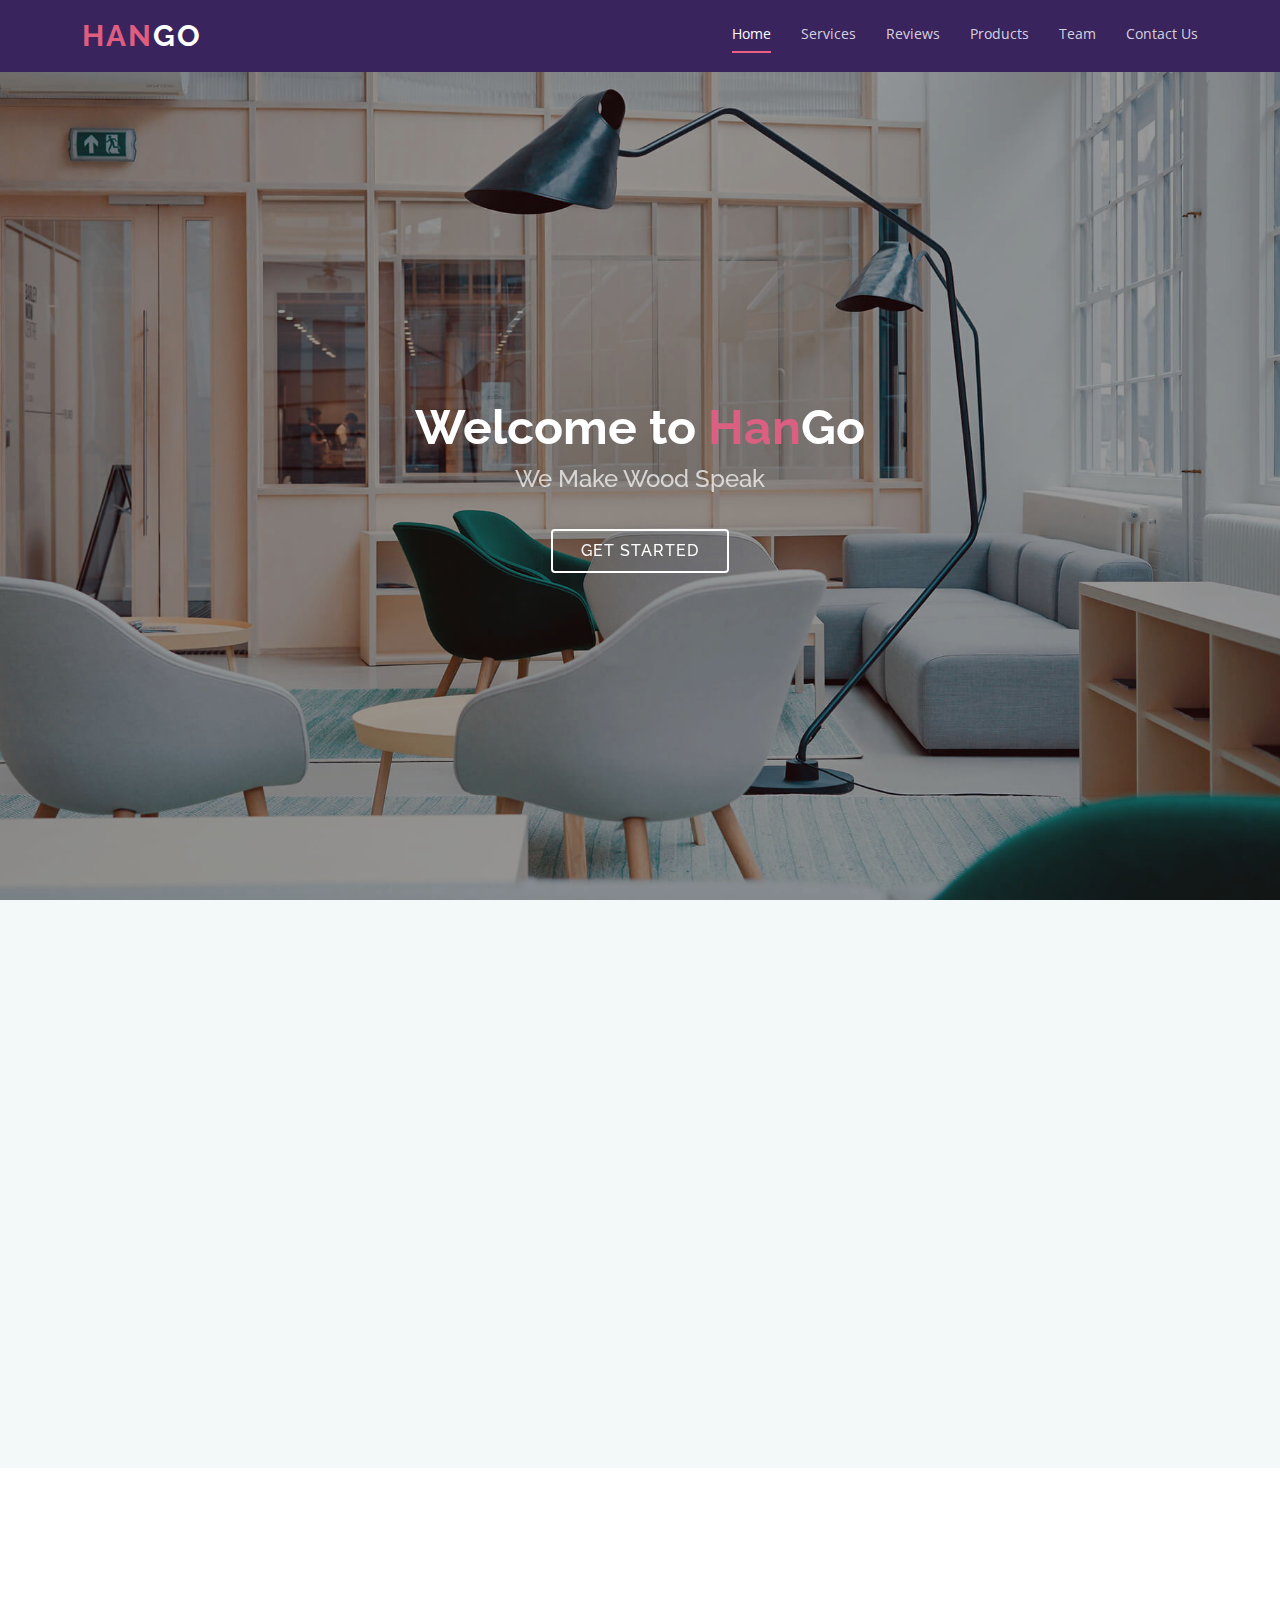
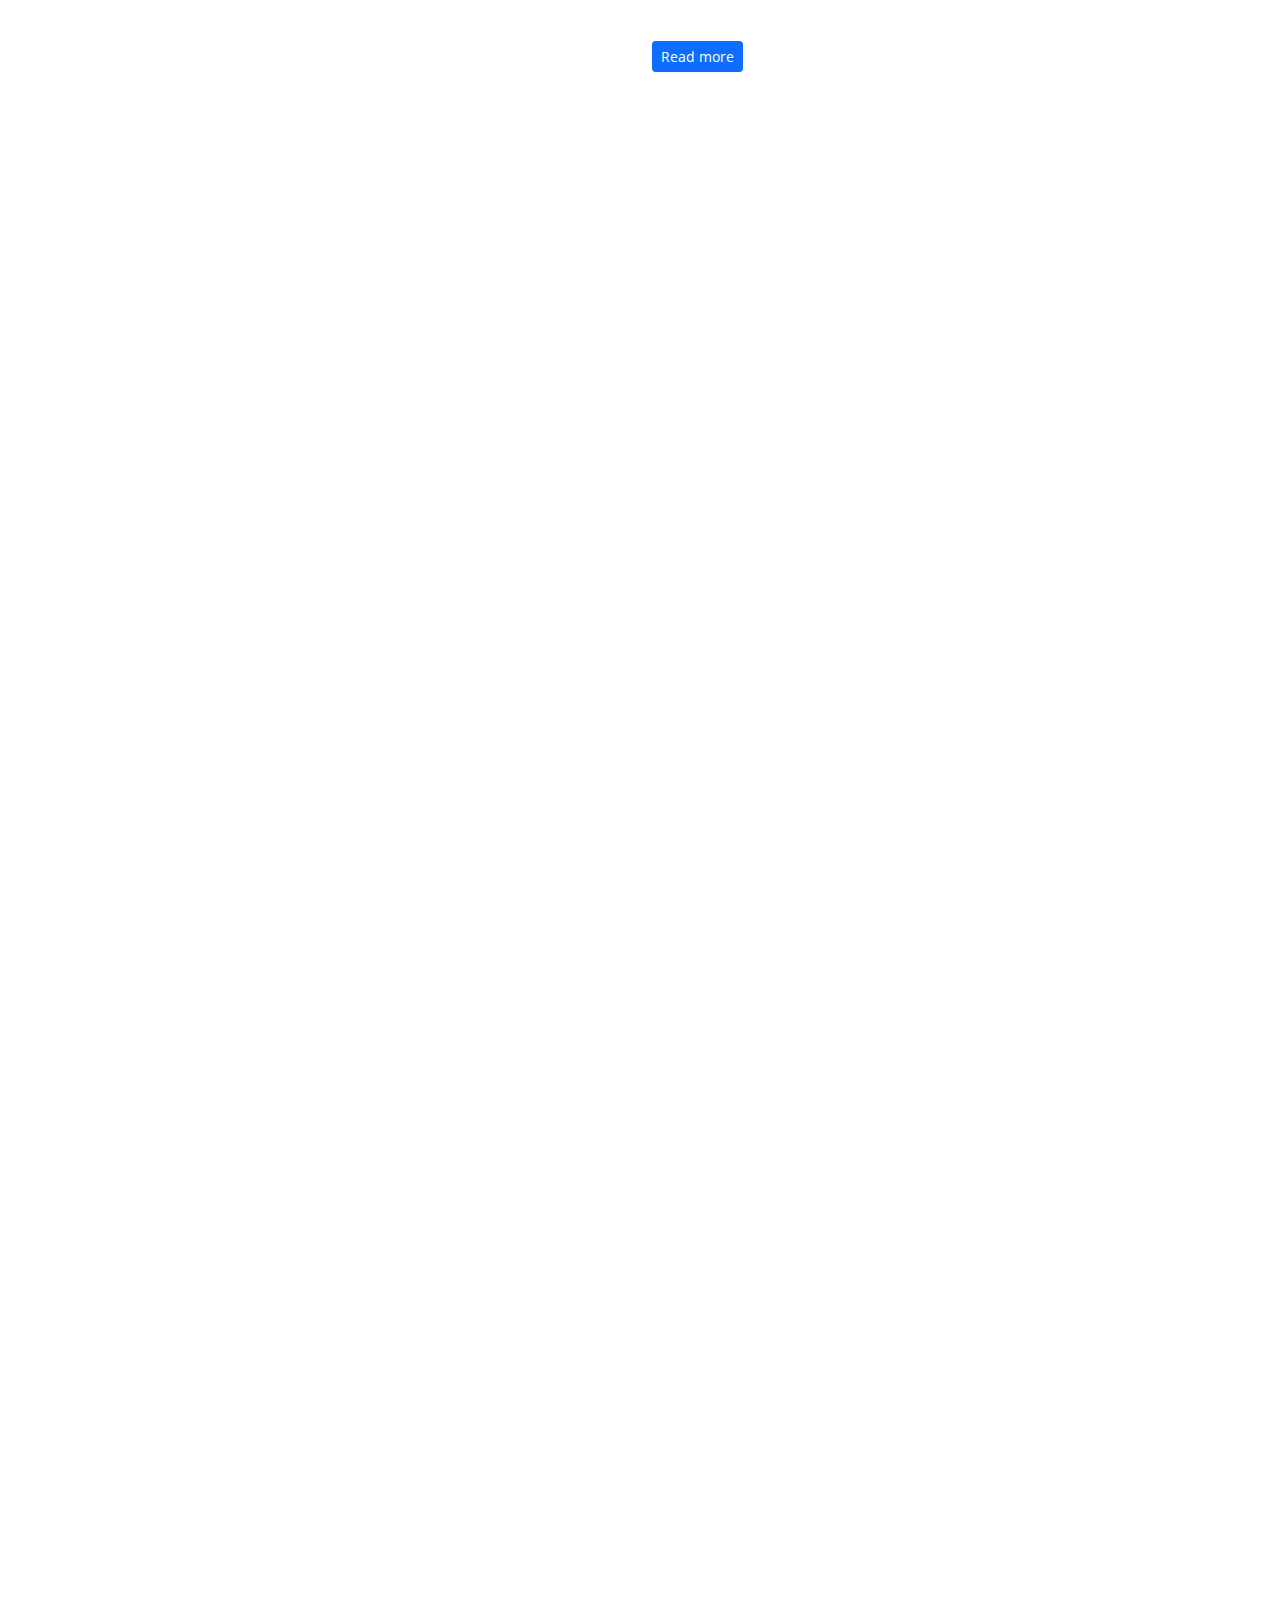
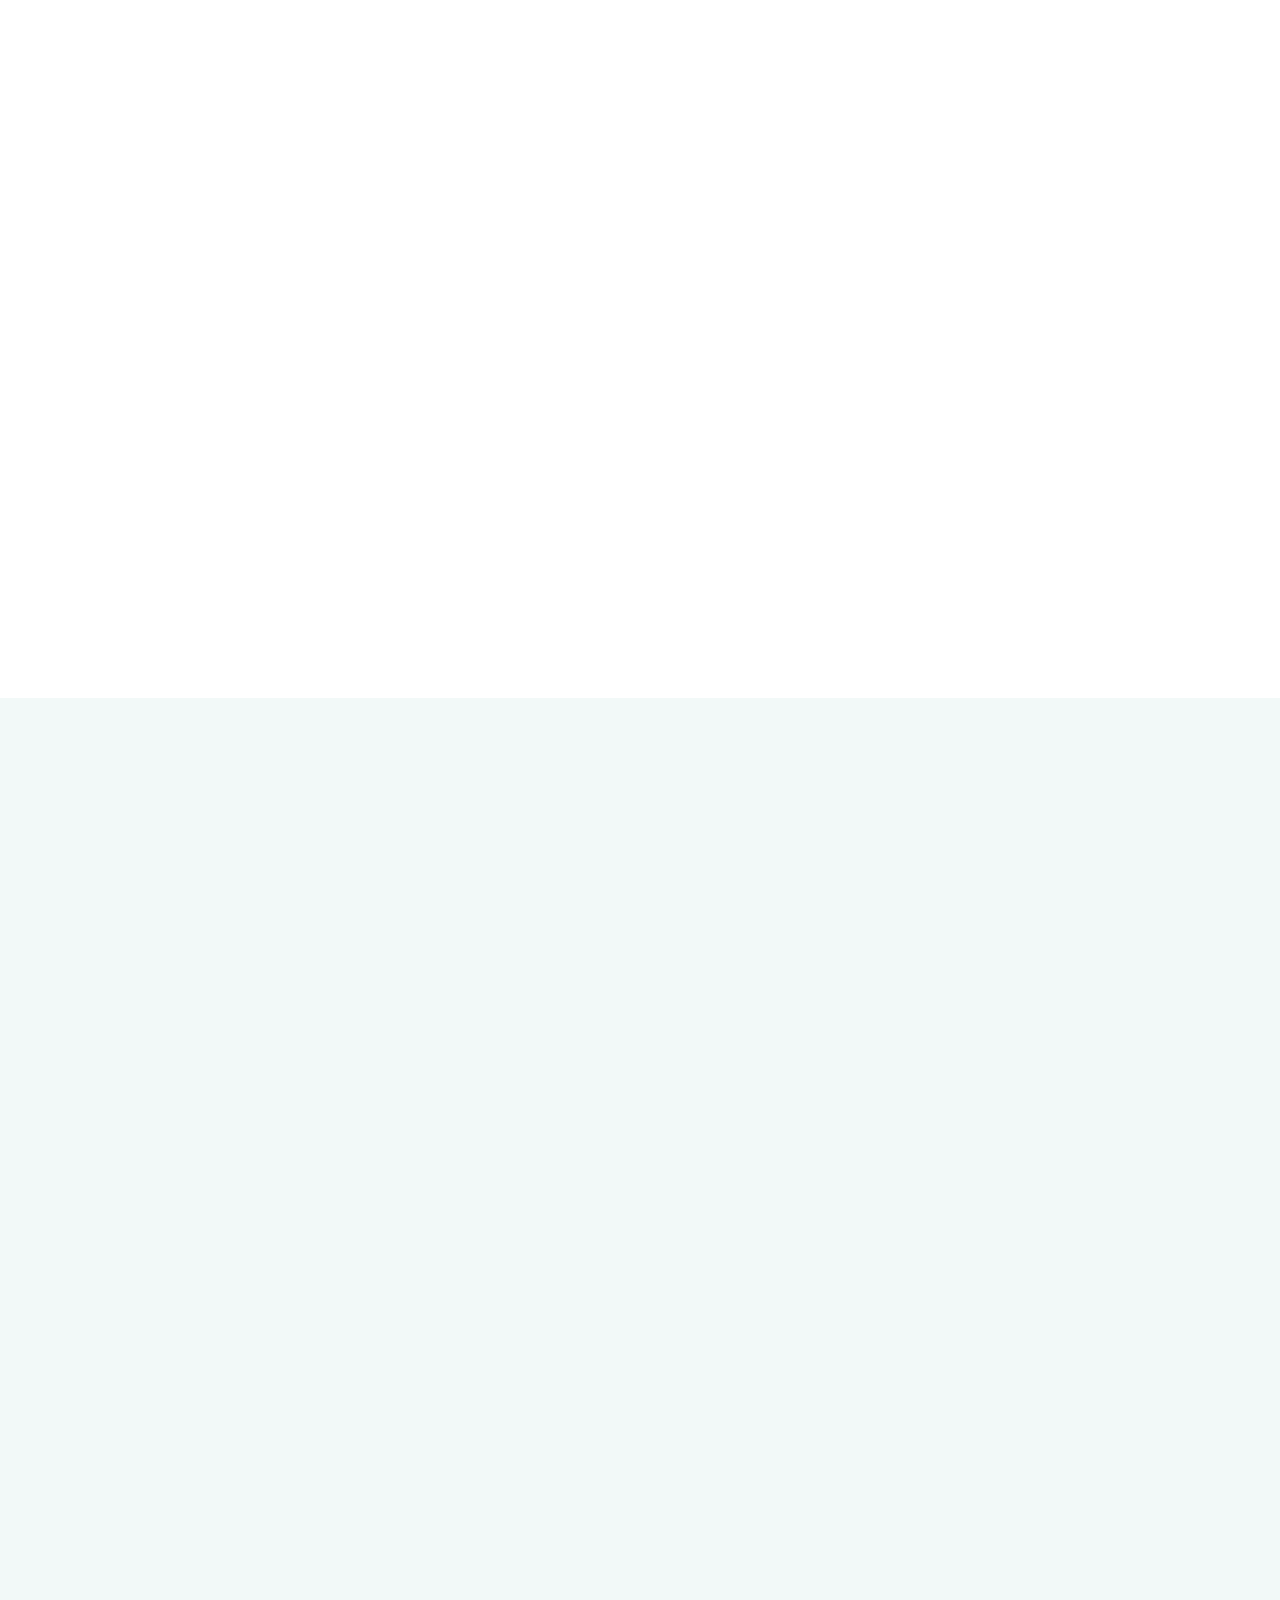
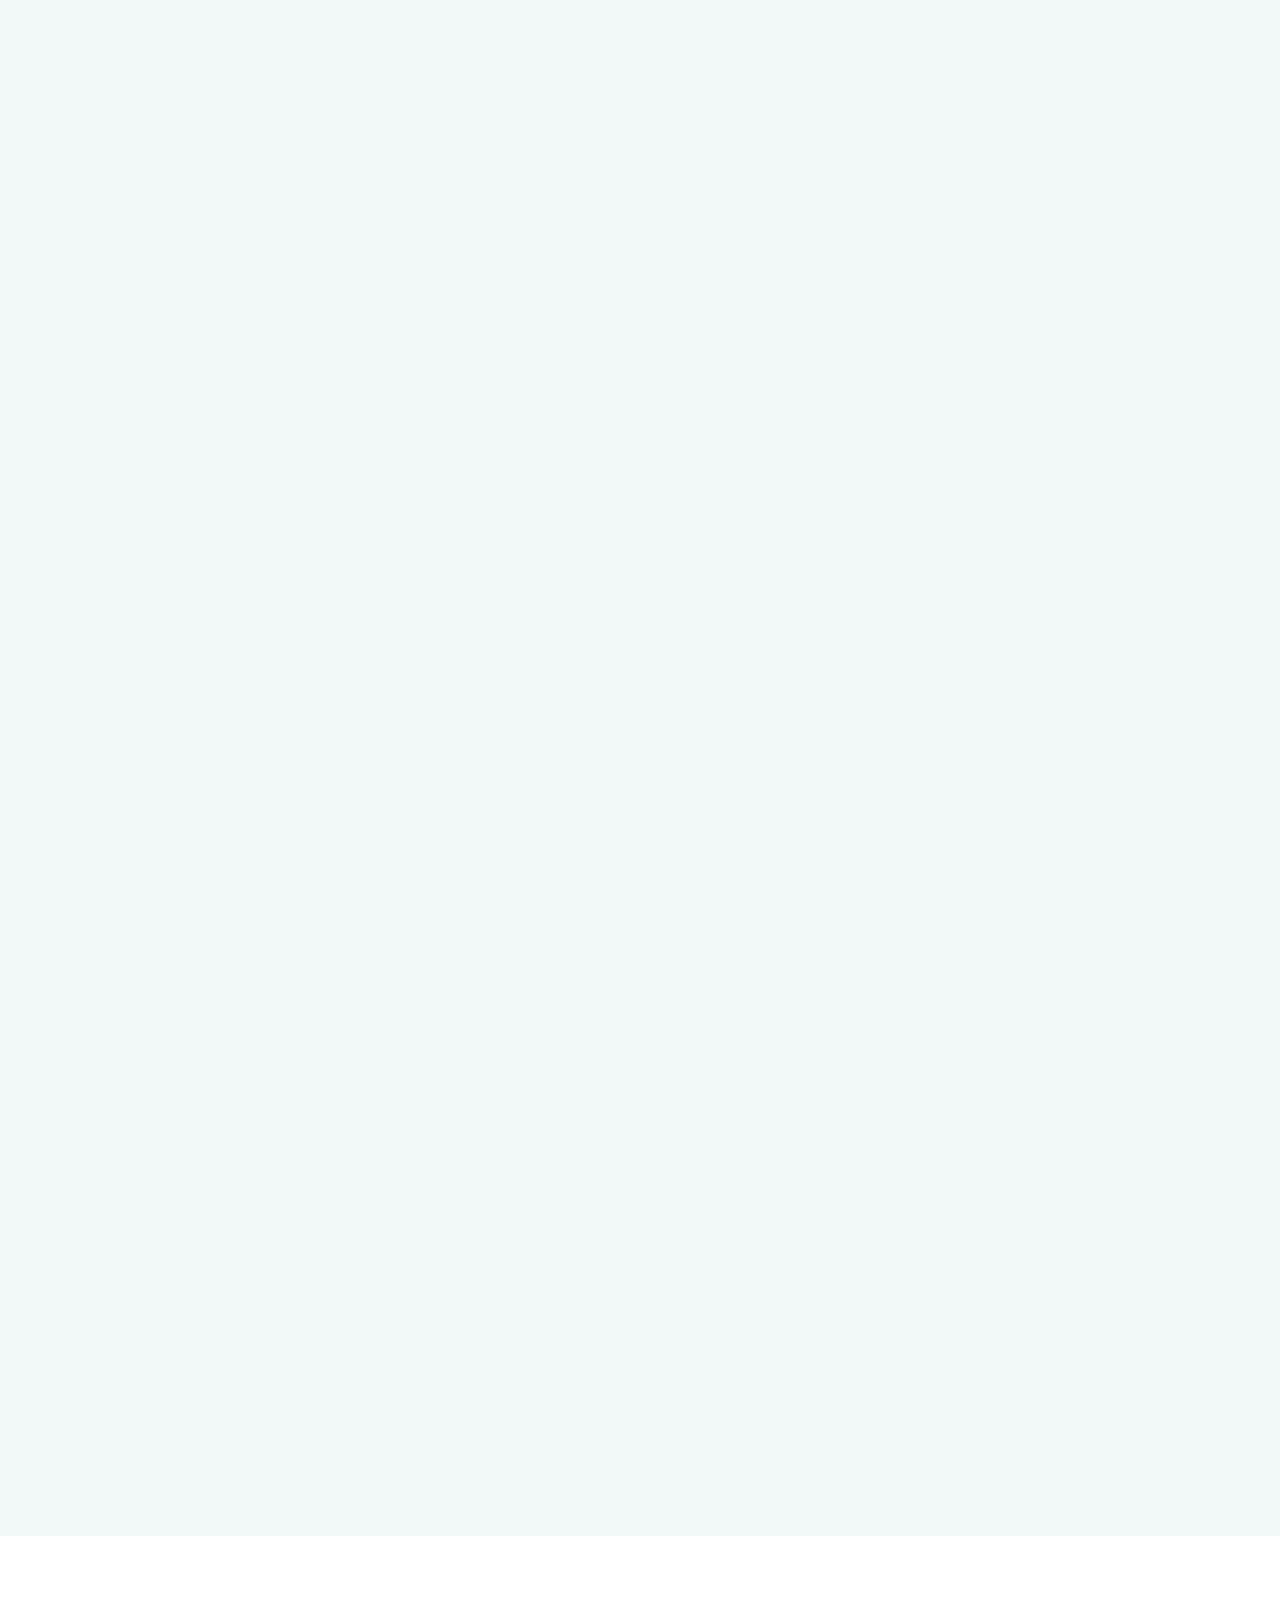
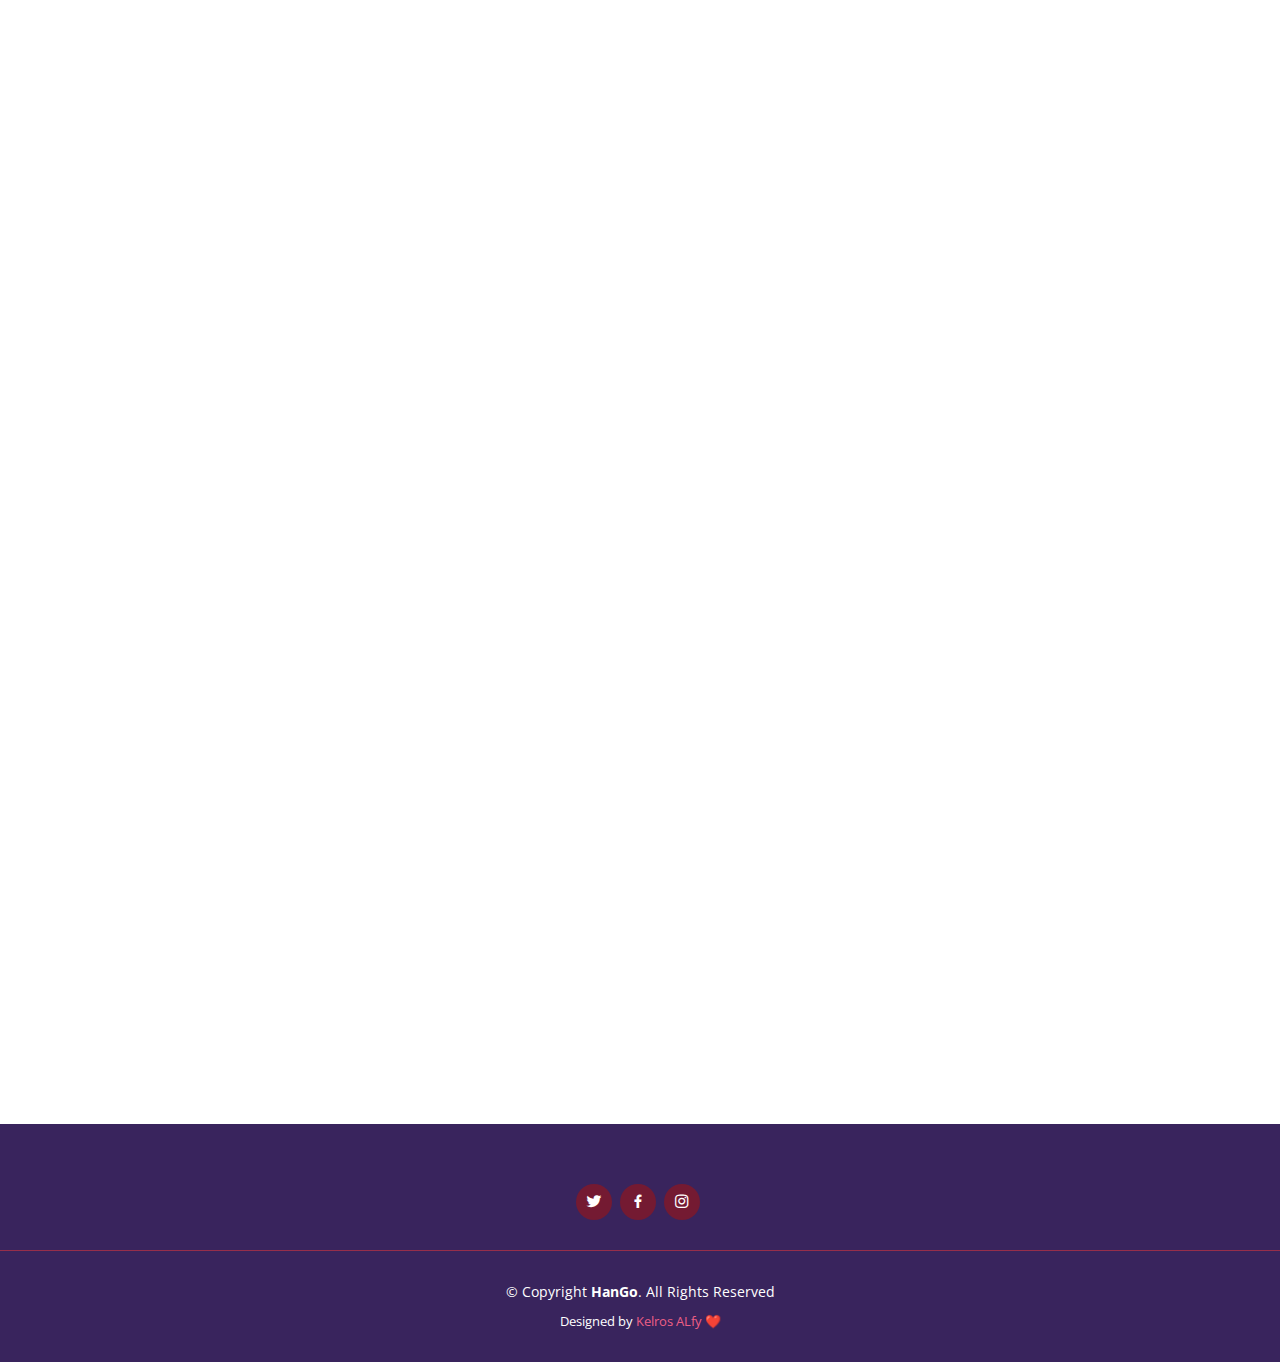
<file: index.html>
<!DOCTYPE html>
<html lang="en">

<head>
    <meta charset="utf-8">
    <meta content="width=device-width, initial-scale=1.0" name="viewport">

    <title>HanGo</title>
    <meta property="og:image" content="assets/img/cover.jpg">
    <meta property="og:image:type" content="assets/img/jpg">
    <meta property="og:image:width" content="1024">
    <meta property="og:image:height" content="1024">
    <meta property="og:type" content="website" />
    <meta property="og:url" content="https://hango-wood.com/" />
    <meta property="og:title" content="HanGo Wood" />
    <meta property="og:description" content="Welcome to HanGo
    We Make Wood Speak" />
    <meta content="Welcome to HanGo
    We Make Wood Speak" name="description">
    <meta content="cartoon, portrait, caricature, wedding, weddingcartoon, cartoonshop, اخشاب, كراسي, ليزر, " name="keywords">

    <!-- Favicons -->
    <link href="assets/hang1.svg" rel="icon">
    <link href="assets/hang1.svg" rel="apple-touch-icon">

    <!-- Google Fonts -->
    <link href="https://fonts.googleapis.com/css?family=Open+Sans:300,300i,400,400i,600,600i,700,700i|Raleway:300,300i,400,400i,500,500i,600,600i,700,700i|Poppins:300,300i,400,400i,500,500i,600,600i,700,700i" rel="stylesheet">

    <!-- Vendor CSS Files -->
    <link href="assets/vendor/bootstrap/css/bootstrap.min.css" rel="stylesheet">
    <link href="assets/vendor/icofont/icofont.min.css" rel="stylesheet">
    <link href="assets/vendor/boxicons/css/boxicons.min.css" rel="stylesheet">
    <link href="assets/vendor/owl.carousel/assets/owl.carousel.min.css" rel="stylesheet">
    <link href="assets/vendor/venobox/venobox.css" rel="stylesheet">
    <link href="assets/vendor/aos/aos.css" rel="stylesheet">
    <link href="assets/css/hover-min.css" rel="stylesheet">


    <!-- Template Main CSS File -->
    <link href="assets/css/style.css" rel="stylesheet">

    <!-- =======================================================
  * Template Name: HanGo v1.0.0
 
  ======================================================== -->
</head>

<body>

    <!-- ======= Header ======= -->
    <header id="header" class="fixed-top">
        <div class="container d-flex justify-content-between">

            <div class="logo">

                <h1 class="text-light"><a style="color:#df5d7f;" href="index.html">Han<span style="color:#ffffff;" >Go</span></a></h1>
                <!-- Uncomment below if you prefer to use an image logo -->
                <!-- <a href="index.html"><img src="assets/img/logo.png" alt="" class="img-fluid"></a>-->
            </div>

            <nav class="nav-menu d-none d-lg-block">
                <ul>
                    <li class="active"><a href="index.html">Home</a></li>
                    <li><a href="#services">Services</a></li>
                    <li><a href="#testmonia">Reviews</a></li>

                    <li><a href="#portfolio">Products</a></li>
                    <li><a href="#team">Team</a></li>
                    <!-- <li class="drop-down"><a href="">Drop Down</a>
                        <ul>
                            <li><a href="#">Drop Down 1</a></li>
                            <li class="drop-down"><a href="#">Drop Down 2</a>
                                <ul>
                                    <li><a href="#">Deep Drop Down 1</a></li>
                                    <li><a href="#">Deep Drop Down 2</a></li>
                                    <li><a href="#">Deep Drop Down 3</a></li>
                                    <li><a href="#">Deep Drop Down 4</a></li>
                                    <li><a href="#">Deep Drop Down 5</a></li>
                                </ul>
                            </li>
                            <li><a href="#">Drop Down 3</a></li>
                            <li><a href="#">Drop Down 4</a></li>
                            <li><a href="#">Drop Down 5</a></li>
                        </ul>
                    </li> -->
                    <li><a href="#contact">Contact Us</a></li>

                </ul>
            </nav>
            <!-- .nav-menu -->

        </div>
    </header>
    <!-- End Header -->

    <!-- ======= Hero Section ======= -->
    <section id="hero" class="d-flex flex-column justify-content-center align-items-center">
        <div class="container text-center text-md-left" data-aos="fade-up">
            <h1>Welcome to <span style="color:#db5f81;">Han</span><span style="color:#ffffff;">Go</span></h1>
            <h2> We Make Wood Speak</h2>
            <a href="#services" class="btn-get-started scrollto">Get Started</a>
        </div>
    </section>
    <!-- End Hero -->
<!-- Load Facebook SDK for JavaScript -->
      <div id="fb-root"></div>
      <script>
        window.fbAsyncInit = function() {
          FB.init({
            xfbml            : true,
            version          : 'v10.0'
          });
        };

        (function(d, s, id) {
        var js, fjs = d.getElementsByTagName(s)[0];
        if (d.getElementById(id)) return;
        js = d.createElement(s); js.id = id;
        js.src = 'https://connect.facebook.net/en_US/sdk/xfbml.customerchat.js';
        fjs.parentNode.insertBefore(js, fjs);
      }(document, 'script', 'facebook-jssdk'));</script>

      <!-- Your Chat Plugin code -->
      <div class="fb-customerchat"
        attribution="setup_tool"
        page_id="108784854583475">
      </div>

    <main id="main">
        <!-- ======= Services Section1 ======= -->
        <section id="services" class="services section-bg">
            <div class="container">

                <div class="section-title" data-aos="fade-up">
                    <h2>Services</h2>
                    <p>Creating Durable and unique Woodworking, gifts, and Souvenirs with affordable Price.</p>
                </div>

                <div class="row d-flex justify-content-around">
                    <div class="col-md-6 col-lg-4 d-flex justify-content-around mb-5 mb-lg-0" data-aos="fade-up">
                        <div class="icon-box icon-box-pink">
                            <!-- <div class="icon"><i class="bx bxl-dribbble"></i></div> -->
                            <img style="margin-bottom: 15px; width: 150px; height: 150px;" src="assets/sou.svg">

                            <h4 class="title"><a href="#STUDIO_FURNITURE">STUDIO FURNITURE</a></h4>
                            <p class="description">Wooden Studio <br> Desks and Diffusers</p>
                        </div>
                    </div>

                    <div class="col-md-6 col-lg-4 d-flex justify-content-around mb-5 mb-lg-0" data-aos="fade-up" data-aos-delay="100">
                        <div class="icon-box icon-box-cyan">
                            <!-- <div class="icon"><i class="bx bx-file"></i></div> -->
                            <img style="margin-bottom: 15px; width: 150px; height: 150px;" src="assets/fer.svg">

                            <h4 class="title"><a href="#SMART_WOOD">SMART WOOD </a></h4>
                            <p class="description">Smart wood Ideas <br> for Modern Houses</p>
                        </div>
                    </div>

                    <div class="col-md-6 col-lg-4 d-flex justify-content-around mb-5 mb-lg-0" data-aos="fade-up" data-aos-delay="200">
                        <div class="icon-box icon-box-green">
                            <!-- <div class="icon"><i class="bx bx-tachometer"></i></div> -->
                            <img style="margin-bottom: 15px;width: 150px; height: 150px;" src="assets/les.svg">
                            <h4 class="title"><a href="#LASER_GALAIRY">LASER GALAIRY</a></h4>
                            <p class="description">Wood and Acrylic <br> laser cut</p>
                        </div>
                    </div>

                    <!-- <div class="col-md-6 col-lg-4 d-flex align-items-stretch mb-5 mb-lg-0" data-aos="fade-up" data-aos-delay="300">
                        <div class="icon-box icon-box-blue">
                            <div class="icon"><i class="bx bx-world"></i></div>
                            <h4 class="title"><a href="">Nemo Enim</a></h4>
                            <p class="description">At vero eos et accusamus et iusto odio dignissimos ducimus qui blanditiis praesentium voluptatum</p>
                        </div>
                    </div> -->

                </div>

            </div>
        </section>
        <!-- End Services Section -->

        <!-- ======= About Section ======= -->
        <section dir="ltr" id="services" class="about">
            <div class="container">

                <div class="row">
                    <div style="float: left;" class="col-xl-6 col-lg-7" data-aos="fade-right">
                        <img id="STUDIO_FURNITURE" src="assets/img/about-img.jpg" class="img-fluid" alt="">
                    </div>
                    <div class="col-xl-6 col-lg-5 pt-5 pt-lg-0">
                        <h3 data-aos="fade-up">STUDIO FURNITURE</h3>
                        <p data-aos="fade-up">
                            We are a group of musicians who struggled a lot to find a high quality affordable studio desk.<span id="dots">...</span><span id="more"> so we decided to make it And to our surprise, everyone absolutely loved our first desk. we tried our best to make it as perfect as possible. so we decided to
                                go pro with the whole thing. making studio desks and diffusers. so after making many desks to studios and music producers, we decided to take our business to the next level, social media. What makes HANGO studio desks so special
                                ? we carefully and accurately replicate all famous desk designs. taking into consideration not only comfortable design, but we also emphasize on durability. and this is achieved by using the highest quality wood and materials
                                to get the job done, while keeping the price quite affordable. we also make all shapes and sizes of diffusers our goal is to create the most suitable desk for your own convenience you won't have to keep readjusting the position
                                of your studio monitors. you won't have trouble finding the perfect position for your MIDI Controller all you have to do is choose your preferred design and we will customize it for your body measurements HanGo... A fitting
                                desk that suits you</span></p>
                        <button onclick="myFunction()" id="myBtn" class="btn btn-primary btn-sm">Read more</button>
                        <div class="icon-box" data-aos="fade-up">
                            <i class="bx bx-receipt"></i>
                            <h4>Studio Desks</h4>
                            <p>A custom Studio Desk that suits <br> your Body measurements</p>
                        </div>

                        <div class="icon-box" data-aos="fade-up" data-aos-delay="100">
                            <i class="bx bx-subdirectory-right"></i>
                            <h4>Diffusers</h4>
                            <p>Custom made Sound Diffusers <br> for best Acoustic treatmentt</p>
                        </div>

                        <!-- <div class="icon-box" data-aos="fade-up" data-aos-delay="200">
                            <i class="bx bx-cube-alt"></i>
                            <h4>Ullamco laboris nisi</h4>
                            <p>Excepteur sint occaecat cupidatat non proident, sunt in culpa qui officia deserunt</p>
                        </div> -->

                    </div>

                </div>

            </div>
        </section>
        <!-- End About Section -->

        <!-- ======= About Section ======= -->
        <section dir="rtl" id="services" class="about">
            <div class="container">

                <div class="row">
                    <div class="col-xl-6 col-lg-7" data-aos="fade-right">
                        <img src="assets/img/about-img1.jpg" class="img-fluid" alt="">
                    </div>
                    <div dir="ltr" id="SMART_WOOD" class="col-xl-6 col-lg-5 pt-5 pt-lg-0">
                        <h3 data-aos="fade-up">SMART WOOD </h3>
                        <!-- <p data-aos="fade-up">
                            Lorem ipsum dolor sit amet, consectetur adipiscing elit, sed do eiusmod tempor incididunt ut labore et dolore magna aliqua.
                        </p> -->
                        <div class="icon-box" data-aos="fade-up">
                            <i class="bx bx-home"></i>
                            <h4>Indoor</h4>
                            <p>Clever Multi-Purpose Furniture Ideas <br> Meeting the Needs of a Modern Lifestyle</p>
                        </div>

                        <div class="icon-box" data-aos="fade-up" data-aos-delay="100">
                            <i class="bx bx-cube-alt"></i>
                            <h4>Outdoor</h4>
                            <p>Creative Wood Ideas <br> For Outdoor Furniture</p>
                        </div>

                        <!-- <div class="icon-box" data-aos="fade-up" data-aos-delay="200">
                            <i class="bx bx-cube-alt"></i>
                            <h4>Ullamco laboris nisi</h4>
                            <p>Excepteur sint occaecat cupidatat non proident, sunt in culpa qui officia deserunt</p>
                        </div> -->

                    </div>

                </div>

            </div>
        </section>
        <!-- End About Section -->
        <!-- ======= About Section ======= -->
        <section id="services" class="about">
            <div class="container">

                <div id="LASER_GALAIRY" class="row">
                    <div class="col-xl-6 col-lg-7" data-aos="fade-right">
                        <img src="assets/img/about-img2.jpg" class="img-fluid" alt="">
                    </div>
                    <div class="col-xl-6 col-lg-5 pt-5 pt-lg-0">
                        <h3 data-aos="fade-up">LASER GALAIRY</h3>
                        <p data-aos="fade-up">
                            Reinventing Gifts, giveaways, and Souvenirs <br> like never before values for our customers <br> with uniquely designed products. </p>
                        <div class="icon-box" data-aos="fade-up">
                            <i class="bx bx-vector"></i>
                            <h4>Wood laser cut </h4>
                            <!-- <p>Consequuntur sunt aut quasi enim aliquam quae harum pariatur laboris nisi ut aliquip</p> -->
                        </div>

                        <div class="icon-box" data-aos="fade-up" data-aos-delay="100">
                            <i class="bx bx-edit-alt"></i>
                            <h4>Acrylic laser cut</h4>
                            <!-- <p>Excepteur sint occaecat cupidatat non proident, sunt in culpa qui officia deserunt</p> -->
                        </div>

                        <!-- <div class="icon-box" data-aos="fade-up" data-aos-delay="200">
                            <i class="bx bx-cube-alt"></i>
                            <h4>Ullamco laboris nisi</h4>
                            <p>Excepteur sint occaecat cupidatat non proident, sunt in culpa qui officia deserunt</p>
                        </div> -->

                    </div>
                </div>

            </div>
        </section>
        <!-- End About Section -->

        <!-- ======= Steps Section ======= -->
        <!-- <section id="steps" class="steps section-bg">
            <div class="container">

                <div class="row no-gutters">

                    <div class="col-lg-4 col-md-6 content-item" data-aos="fade-in">
                        <span>01</span>
                        <h4>Lorem Ipsum</h4>
                        <p>Ulamco laboris nisi ut aliquip ex ea commodo consequat. Et consectetur ducimus vero placeat</p>
                    </div>

                    <div class="col-lg-4 col-md-6 content-item" data-aos="fade-in" data-aos-delay="100">
                        <span>02</span>
                        <h4>Repellat Nihil</h4>
                        <p>Dolorem est fugiat occaecati voluptate velit esse. Dicta veritatis dolor quod et vel dire leno para dest</p>
                    </div>

                    <div class="col-lg-4 col-md-6 content-item" data-aos="fade-in" data-aos-delay="200">
                        <span>03</span>
                        <h4> Ad ad velit qui</h4>
                        <p>Molestiae officiis omnis illo asperiores. Aut doloribus vitae sunt debitis quo vel nam quis</p>
                    </div>

                    <div class="col-lg-4 col-md-6 content-item" data-aos="fade-in" data-aos-delay="300">
                        <span>04</span>
                        <h4>Repellendus molestiae</h4>
                        <p>Inventore quo sint a sint rerum. Distinctio blanditiis deserunt quod soluta quod nam mider lando casa</p>
                    </div>

                    <div class="col-lg-4 col-md-6 content-item" data-aos="fade-in" data-aos-delay="400">
                        <span>05</span>
                        <h4>Sapiente Magnam</h4>
                        <p>Vitae dolorem in deleniti ipsum omnis tempore voluptatem. Qui possimus est repellendus est quibusdam</p>
                    </div>

                    <div class="col-lg-4 col-md-6 content-item" data-aos="fade-in" data-aos-delay="500">
                        <span>06</span>
                        <h4>Facilis Impedit</h4>
                        <p>Quis eum numquam veniam ea voluptatibus voluptas. Excepturi aut nostrum repudiandae voluptatibus corporis sequi</p>
                    </div>

                </div>

            </div>
        </section> -->
        <!-- End Steps Section -->

        <!-- ======= Features Section ======= -->
        <!-- <section id="features" class="features">
            <div class="container">

                <div class="row">
                    <div class="col-lg-4 mb-5 mb-lg-0" data-aos="fade-right">
                        <ul class="nav nav-tabs flex-column">
                            <li class="nav-item">
                                <a class="nav-link active show" data-bs-toggle="tab" href="#tab-1">
                                    <h4>Wooden acoustic diffuser</h4>
                                    <p>Cracking the sound inside the studios</p>
                                </a>
                            </li>
                            <li class="nav-item mt-2">
                                <a class="nav-link" data-bs-toggle="tab" href="#tab-2">
                                    <h4>Unde praesentium sed</h4>
                                    <p>Voluptas vel esse repudiandae quo excepturi.</p>
                                </a>
                            </li>
                            <li class="nav-item mt-2">
                                <a class="nav-link" data-bs-toggle="tab" href="#tab-3">
                                    <h4>Pariatur explicabo vel</h4>
                                    <p>Velit veniam ipsa sit nihil blanditiis mollitia natus.</p>
                                </a>
                            </li>
                            <li class="nav-item mt-2">
                                <a class="nav-link" data-bs-toggle="tab" href="#tab-4">
                                    <h4>Nostrum qui quasi</h4>
                                    <p>Ratione hic sapiente nostrum doloremque illum nulla praesentium id</p>
                                </a>
                            </li>
                        </ul>
                    </div>
                    <div class="col-lg-7 ml-auto" data-aos="fade-left">
                        <div class="tab-content">
                            <div class="tab-pane active show" id="tab-1">
                                <figure>
                                    <img src="assets/img/features-1.png" alt="" class="img-fluid">
                                </figure>
                            </div>
                            <div class="tab-pane" id="tab-2">
                                <figure>
                                    <img src="assets/img/features-2.png" alt="" class="img-fluid">
                                </figure>
                            </div>
                            <div class="tab-pane" id="tab-3">
                                <figure>
                                    <img src="assets/img/features-3.png" alt="" class="img-fluid">
                                </figure>
                            </div>
                            <div class="tab-pane" id="tab-4">
                                <figure>
                                    <img src="assets/img/features-4.png" alt="" class="img-fluid">
                                </figure>
                            </div>
                        </div>
                    </div>
                </div>

            </div>
        </section> -->
        <!-- End Features Section -->

        <!-- ======= Services Section ======= -->
        <!-- <section id="services" class="services section-bg">
            <div class="container">

                <div class="section-title" data-aos="fade-up">
                    <h2>Services</h2>
                    <p>Magnam dolores commodi suscipit. Necessitatibus eius consequatur ex aliquid fuga eum quidem. Sit sint consectetur velit. Quisquam quos quisquam cupiditate. Et nemo qui impedit suscipit alias ea. Quia fugiat sit in iste officiis commodi
                        quidem hic quas.</p>
                </div>

                <div class="row">
                    <div class="col-md-6 col-lg-3 d-flex align-items-stretch mb-5 mb-lg-0" data-aos="fade-up">
                        <div class="icon-box icon-box-pink">
                            <div class="icon"><i class="bx bxl-dribbble"></i></div>
                            <h4 class="title"><a href="">Lorem Ipsum</a></h4>
                            <p class="description">Voluptatum deleniti atque corrupti quos dolores et quas molestias excepturi sint occaecati cupiditate</p>
                        </div>
                    </div>

                    <div class="col-md-6 col-lg-3 d-flex align-items-stretch mb-5 mb-lg-0" data-aos="fade-up" data-aos-delay="100">
                        <div class="icon-box icon-box-cyan">
                            <div class="icon"><i class="bx bx-file"></i></div>
                            <h4 class="title"><a href="">Sed ut perspiciatis</a></h4>
                            <p class="description">Duis aute irure dolor in reprehenderit in voluptate velit esse cillum dolore eu fugiat nulla</p>
                        </div>
                    </div>

                    <div class="col-md-6 col-lg-3 d-flex align-items-stretch mb-5 mb-lg-0" data-aos="fade-up" data-aos-delay="200">
                        <div class="icon-box icon-box-green">
                            <div class="icon"><i class="bx bx-tachometer"></i></div>
                            <h4 class="title"><a href="">Magni Dolores</a></h4>
                            <p class="description">Excepteur sint occaecat cupidatat non proident, sunt in culpa qui officia deserunt mollit anim</p>
                        </div>
                    </div>

                    <div class="col-md-6 col-lg-3 d-flex align-items-stretch mb-5 mb-lg-0" data-aos="fade-up" data-aos-delay="300">
                        <div class="icon-box icon-box-blue">
                            <div class="icon"><i class="bx bx-world"></i></div>
                            <h4 class="title"><a href="">Nemo Enim</a></h4>
                            <p class="description">At vero eos et accusamus et iusto odio dignissimos ducimus qui blanditiis praesentium voluptatum</p>
                        </div>
                    </div>

                </div>

            </div>
        </section> -->
        <!-- End Services Section -->

        <!-- ======= Testimonials Section ======= -->
        <section id="testmonia" class="testimonials">
            <div class="container">

                <div class="section-title" data-aos="fade-up">
                    <h2>Reviews</h2>
                    <p>Magnam dolores commodi suscipit. Necessitatibus eius consequatur ex aliquid fuga eum quidem. Sit sint consectetur velit. Quisquam quos quisquam cupiditate. Et nemo qui impedit suscipit alias ea. Quia fugiat sit in iste officiis commodi
                        quidem hic quas.</p>
                </div>

                <div class="owl-carousel testimonials-carousel" data-aos="fade-up">

                    <div class="testimonial-item">
                        <p>
                            <i class="bx bxs-quote-alt-left quote-icon-left"></i> Everything is great ... the quality .. materials.. timing.. and a very professional way of dealing ... Happy with the experience <span style="color: red;"> ❤</span>
                            <i class="bx bxs-quote-alt-right quote-icon-right"></i>
                        </p>
                        <img src="assets/img/testimonials/testimonials-1.jpg" class="testimonial-img" alt="">
                        <h3>Ramez George</h3>
                        <!-- <h4>Clintw</h4> -->
                    </div>

                    <div class="testimonial-item">
                        <p>
                            <i class="bx bxs-quote-alt-left quote-icon-left"></i> الخامات ممتازة والتعامل اكثر من رائع مع فريق التصميم وفريق خدمه العملاء .ومواعيد التسليم مظبوطه جدا .مبسوطه للتعامل معاكم
                            <i class="bx bxs-quote-alt-right quote-icon-right"></i>
                        </p>
                        <img src="assets/img/testimonials/testimonials-2.jpg" class="testimonial-img" alt="">
                        <h3>Nermin Attia</h3>
                        <!-- <h4>Designer</h4> -->
                    </div>
                    <div class="testimonial-item">
                        <p>
                            <i class="bx bxs-quote-alt-left quote-icon-left"></i> Thank you for your very fantastic design and qualities. i appreciate what you did for m, thank you so mach
                            <i class="bx bxs-quote-alt-right quote-icon-right"></i>
                        </p>
                        <img src="assets/img/testimonials/testimonials-3.jpg" class="testimonial-img" alt="">
                        <h3>Maged Gamal</h3>
                        <!-- <h4>Designer</h4> -->
                    </div>
                    <div class="testimonial-item">
                        <p>
                            <i class="bx bxs-quote-alt-left quote-icon-left"></i> سعيد جداا بالتعامل معاكم، <br>خامات ممتازة<br> خدمة رائعة تصميمات جميلة التزام بالمواعيد
                            <i class="bx bxs-quote-alt-right quote-icon-right"></i>
                        </p>
                        <img src="assets/img/testimonials/testimonials-4.jpg" class="testimonial-img" alt="">
                        <h3> اسلام</h3>
                        <!-- <h4>Designer</h4> -->
                    </div>

                    <!-- <div class="testimonial-item">
                        <p>
                            <i class="bx bxs-quote-alt-left quote-icon-left"></i> Enim nisi quem export duis labore cillum quae magna enim sint quorum nulla quem veniam duis minim tempor labore quem eram duis noster aute amet eram fore quis sint minim.
                            <i class="bx bxs-quote-alt-right quote-icon-right"></i>
                        </p>
                        <img src="assets/img/testimonials/testimonials-3.jpg" class="testimonial-img" alt="">
                        <h3>Jena Karlis</h3>
                        <h4>Store Owner</h4>
                    </div>

                    <div class="testimonial-item">
                        <p>
                            <i class="bx bxs-quote-alt-left quote-icon-left"></i> Fugiat enim eram quae cillum dolore dolor amet nulla culpa multos export minim fugiat minim velit minim dolor enim duis veniam ipsum anim magna sunt elit fore quem dolore
                            labore illum veniam.
                            <i class="bx bxs-quote-alt-right quote-icon-right"></i>
                        </p>
                        <img src="assets/img/testimonials/testimonials-4.jpg" class="testimonial-img" alt="">
                        <h3>Matt Brandon</h3>
                        <h4>Freelancer</h4>
                    </div>

                    <div class="testimonial-item">
                        <p>
                            <i class="bx bxs-quote-alt-left quote-icon-left"></i> Quis quorum aliqua sint quem legam fore sunt eram irure aliqua veniam tempor noster veniam enim culpa labore duis sunt culpa nulla illum cillum fugiat legam esse veniam
                            culpa fore nisi cillum quid.
                            <i class="bx bxs-quote-alt-right quote-icon-right"></i>
                        </p>
                        <img src="assets/img/testimonials/testimonials-5.jpg" class="testimonial-img" alt="">
                        <h3>John Larson</h3>
                        <h4>Entrepreneur</h4>
                    </div> -->

                </div>

            </div>
        </section>
        <!-- End Testimonials Section -->

        <!-- ======= Portfolio Section ======= -->
        <section id="portfolio" class="portfolio section-bg">
            <div class="container">

                <div class="section-title" data-aos="fade-up">
                    <h2>Products</h2>
                    <p>Magnam dolores commodi suscipit. Necessitatibus eius consequatur ex aliquid fuga eum quidem. Sit sint consectetur velit. Quisquam quos quisquam cupiditate. Et nemo qui impedit suscipit alias ea. Quia fugiat sit in iste officiis commodi
                        quidem hic quas.</p>
                </div>

                <div class="row" data-aos="fade-up">
                    <div class="col-lg-12 d-flex justify-content-center">
                        <ul id="portfolio-flters">
                            <li data-filter="*" class="filter-active">All</li>
                            <li data-filter=".filter-fer">STUDIO FURNITURE</li>
                            <li data-filter=".filter-wood">SMART WOOD</li>
                            <li data-filter=".filter-leser">LASER GALAIRY</li>
                        </ul>
                    </div>
                </div>

                <div class="row portfolio-container" data-aos="fade-up">

                    <div class="col-lg-4 col-md-6 portfolio-item filter-leser ">
                        <div class="portfolio-wrap ">
                            <img src="assets/img/product/LASER GALAIRY/001.jpg" class="img-fluid" alt="">
                            <!-- <div class="portfolio-info">
                                <h4>Wood Charecater</h4>
                                <p>App</p>
                                <div class="portfolio-links">
                                    <a href="assets/img/product/LASER GALAIRY/001.jpg" data-gall="portfolioGallery" class="venobox" title="App 1"><i class="bx bx-plus"></i></a>
                                    <a href="portfolio-details.html" title="More Details"><i class="bx bx-link"></i></a>
                                </div>
                            </div> -->
                        </div>
                    </div>

                    <div class="col-lg-4 col-md-6 portfolio-item filter-wood">
                        <div class="portfolio-wrap">
                            <img src="assets/img/product/smart wood/001.jpg" class="img-fluid" alt="">
                            <!-- <div class="portfolio-info">
                                <h4>Web 3</h4>
                                <p>Web</p>
                                <div class="portfolio-links">
                                    <a href="assets/img/portfolio/portfolio-2.jpg" data-gall="portfolioGallery" class="venobox" title="Web 3"><i class="bx bx-plus"></i></a>
                                    <a href="portfolio-details.html" title="More Details"><i class="bx bx-link"></i></a>
                                </div>
                            </div> -->
                        </div>
                    </div>

                    <div class="col-lg-4 col-md-6 portfolio-item filter-fer">
                        <div class="portfolio-wrap">
                            <img src="assets/img/product/STUDIO FURNITURE/001.jpg" class="img-fluid" alt="">
                            <!-- <div class="portfolio-info">
                                <h4>App 2</h4>
                                <p>App</p>
                                <div class="portfolio-links">
                                    <a href="assets/img/portfolio/portfolio-3.jpg" data-gall="portfolioGallery" class="venobox" title="App 2"><i class="bx bx-plus"></i></a>
                                    <a href="portfolio-details.html" title="More Details"><i class="bx bx-link"></i></a>
                                </div>
                            </div> -->
                        </div>
                    </div>



                    <div class="col-lg-4 col-md-6 portfolio-item filter-leser">
                        <div class="portfolio-wrap">
                            <img src="assets/img/product/LASER GALAIRY/002.jpg" class="img-fluid" alt="">
                            <!-- <div class="portfolio-info">
                                <h4>Wood Charecater</h4>
                                <p>App</p>
                                <div class="portfolio-links">
                                    <a href="assets/img/product/LASER GALAIRY/001.jpg" data-gall="portfolioGallery" class="venobox" title="App 1"><i class="bx bx-plus"></i></a>
                                    <a href="portfolio-details.html" title="More Details"><i class="bx bx-link"></i></a>
                                </div>
                            </div> -->
                        </div>
                    </div>

                    <div class="col-lg-4 col-md-6 portfolio-item filter-wood">
                        <div class="portfolio-wrap">
                            <img src="assets/img/product/smart wood/002.jpg" class="img-fluid" alt="">
                            <!-- <div class="portfolio-info">
                                <h4>Web 3</h4>
                                <p>Web</p>
                                <div class="portfolio-links">
                                    <a href="assets/img/portfolio/portfolio-2.jpg" data-gall="portfolioGallery" class="venobox" title="Web 3"><i class="bx bx-plus"></i></a>
                                    <a href="portfolio-details.html" title="More Details"><i class="bx bx-link"></i></a>
                                </div>
                            </div> -->
                        </div>
                    </div>

                    <div class="col-lg-4 col-md-6 portfolio-item filter-fer">
                        <div class="portfolio-wrap">
                            <img src="assets/img/product/STUDIO FURNITURE/002.jpg" class="img-fluid" alt="">
                            <!-- <div class="portfolio-info">
                                <h4>App 2</h4>
                                <p>App</p>
                                <div class="portfolio-links">
                                    <a href="assets/img/portfolio/portfolio-3.jpg" data-gall="portfolioGallery" class="venobox" title="App 2"><i class="bx bx-plus"></i></a>
                                    <a href="portfolio-details.html" title="More Details"><i class="bx bx-link"></i></a>
                                </div>
                            </div> -->
                        </div>
                    </div>


                    <div class="col-lg-4 col-md-6 portfolio-item filter-leser">
                        <div class="portfolio-wrap">
                            <img src="assets/img/product/LASER GALAIRY/003.jpg" class="img-fluid" alt="">
                            <!-- <div class="portfolio-info">
                                <h4>Wood Charecater</h4>
                                <p>App</p>
                                <div class="portfolio-links">
                                    <a href="assets/img/product/LASER GALAIRY/001.jpg" data-gall="portfolioGallery" class="venobox" title="App 1"><i class="bx bx-plus"></i></a>
                                    <a href="portfolio-details.html" title="More Details"><i class="bx bx-link"></i></a>
                                </div>
                            </div> -->
                        </div>
                    </div>

                    <div class="col-lg-4 col-md-6 portfolio-item filter-wood">
                        <div class="portfolio-wrap">
                            <img src="assets/img/product/smart wood/003.jpg" class="img-fluid" alt="">
                            <!-- <div class="portfolio-info">
                                <h4>Web 3</h4>
                                <p>Web</p>
                                <div class="portfolio-links">
                                    <a href="assets/img/portfolio/portfolio-2.jpg" data-gall="portfolioGallery" class="venobox" title="Web 3"><i class="bx bx-plus"></i></a>
                                    <a href="portfolio-details.html" title="More Details"><i class="bx bx-link"></i></a>
                                </div>
                            </div> -->
                        </div>
                    </div>

                    <div class="col-lg-4 col-md-6 portfolio-item filter-fer">
                        <div class="portfolio-wrap">
                            <img src="assets/img/product/STUDIO FURNITURE/003.jpg" class="img-fluid" alt="">
                            <!-- <div class="portfolio-info">
                                <h4>App 2</h4>
                                <p>App</p>
                                <div class="portfolio-links">
                                    <a href="assets/img/portfolio/portfolio-3.jpg" data-gall="portfolioGallery" class="venobox" title="App 2"><i class="bx bx-plus"></i></a>
                                    <a href="portfolio-details.html" title="More Details"><i class="bx bx-link"></i></a>
                                </div>
                            </div> -->
                        </div>
                    </div>



                    <div class="col-lg-4 col-md-6 portfolio-item filter-leser">
                        <div class="portfolio-wrap">
                            <img src="assets/img/product/LASER GALAIRY/004.jpg" class="img-fluid" alt="">
                            <!-- <div class="portfolio-info">
                                <h4>Wood Charecater</h4>
                                <p>App</p>
                                <div class="portfolio-links">
                                    <a href="assets/img/product/LASER GALAIRY/001.jpg" data-gall="portfolioGallery" class="venobox" title="App 1"><i class="bx bx-plus"></i></a>
                                    <a href="portfolio-details.html" title="More Details"><i class="bx bx-link"></i></a>
                                </div>
                            </div> -->
                        </div>
                    </div>

                    <div class="col-lg-4 col-md-6 portfolio-item filter-wood">
                        <div class="portfolio-wrap">
                            <img src="assets/img/product/smart wood/004.jpg" class="img-fluid" alt="">
                            <!-- <div class="portfolio-info">
                                <h4>Web 3</h4>
                                <p>Web</p>
                                <div class="portfolio-links">
                                    <a href="assets/img/portfolio/portfolio-2.jpg" data-gall="portfolioGallery" class="venobox" title="Web 3"><i class="bx bx-plus"></i></a>
                                    <a href="portfolio-details.html" title="More Details"><i class="bx bx-link"></i></a>
                                </div>
                            </div> -->
                        </div>
                    </div>

                    <div class="col-lg-4 col-md-6 portfolio-item filter-fer">
                        <div class="portfolio-wrap">
                            <img src="assets/img/product/STUDIO FURNITURE/004.jpg" class="img-fluid" alt="">
                            <!-- <div class="portfolio-info">
                                <h4>App 2</h4>
                                <p>App</p>
                                <div class="portfolio-links">
                                    <a href="assets/img/portfolio/portfolio-3.jpg" data-gall="portfolioGallery" class="venobox" title="App 2"><i class="bx bx-plus"></i></a>
                                    <a href="portfolio-details.html" title="More Details"><i class="bx bx-link"></i></a>
                                </div>
                            </div> -->
                        </div>
                    </div>


                    <div class="col-lg-4 col-md-6 portfolio-item filter-leser">
                        <div class="portfolio-wrap">
                            <img src="assets/img/product/LASER GALAIRY/005.jpg" class="img-fluid" alt="">
                            <!-- <div class="portfolio-info">
                                <h4>Wood Charecater</h4>
                                <p>App</p>
                                <div class="portfolio-links">
                                    <a href="assets/img/product/LASER GALAIRY/001.jpg" data-gall="portfolioGallery" class="venobox" title="App 1"><i class="bx bx-plus"></i></a>
                                    <a href="portfolio-details.html" title="More Details"><i class="bx bx-link"></i></a>
                                </div>
                            </div> -->
                        </div>
                    </div>
                    <div class="col-lg-4 col-md-6 portfolio-item filter-leser">
                        <div class="portfolio-wrap">
                            <img src="assets/img/product/LASER GALAIRY/006.jpg" class="img-fluid" alt="">
                            <!-- <div class="portfolio-info">
                                <h4>Wood Charecater</h4>
                                <p>App</p>
                                <div class="portfolio-links">
                                    <a href="assets/img/product/LASER GALAIRY/001.jpg" data-gall="portfolioGallery" class="venobox" title="App 1"><i class="bx bx-plus"></i></a>
                                    <a href="portfolio-details.html" title="More Details"><i class="bx bx-link"></i></a>
                                </div>
                            </div> -->
                        </div>
                    </div>


                    <div class="col-lg-4 col-md-6 portfolio-item filter-fer">
                        <div class="portfolio-wrap">
                            <img src="assets/img/product/STUDIO FURNITURE/007.jpg" class="img-fluid" alt="">
                            <!-- <div class="portfolio-info">
                                <h4>App 2</h4>
                                <p>App</p>
                                <div class="portfolio-links">
                                    <a href="assets/img/portfolio/portfolio-3.jpg" data-gall="portfolioGallery" class="venobox" title="App 2"><i class="bx bx-plus"></i></a>
                                    <a href="portfolio-details.html" title="More Details"><i class="bx bx-link"></i></a>
                                </div>
                            </div> -->
                        </div>
                    </div>


                    <div class="col-lg-4 col-md-6 portfolio-item filter-fer">
                        <div class="portfolio-wrap">
                            <img src="assets/img/product/STUDIO FURNITURE/008.jpg" class="img-fluid" alt="">
                            <!-- <div class="portfolio-info">
                                <h4>App 2</h4>
                                <p>App</p>
                                <div class="portfolio-links">
                                    <a href="assets/img/portfolio/portfolio-3.jpg" data-gall="portfolioGallery" class="venobox" title="App 2"><i class="bx bx-plus"></i></a>
                                    <a href="portfolio-details.html" title="More Details"><i class="bx bx-link"></i></a>
                                </div>
                            </div> -->
                        </div>
                    </div>
                    <div class="col-lg-4 col-md-6 portfolio-item filter-leser">
                        <div class="portfolio-wrap">
                            <img src="assets/img/product/LASER GALAIRY/007.jpg" class="img-fluid" alt="">
                            <!-- <div class="portfolio-info">
                                <h4>Wood Charecater</h4>
                                <p>App</p>
                                <div class="portfolio-links">
                                    <a href="assets/img/product/LASER GALAIRY/001.jpg" data-gall="portfolioGallery" class="venobox" title="App 1"><i class="bx bx-plus"></i></a>
                                    <a href="portfolio-details.html" title="More Details"><i class="bx bx-link"></i></a>
                                </div>
                            </div> -->
                        </div>
                    </div>


                    <div class="col-lg-4 col-md-6 portfolio-item filter-fer">
                        <div class="portfolio-wrap">
                            <img src="assets/img/product/STUDIO FURNITURE/009.jpg" class="img-fluid" alt="">
                            <!-- <div class="portfolio-info">
                                <h4>App 2</h4>
                                <p>App</p>
                                <div class="portfolio-links">
                                    <a href="assets/img/portfolio/portfolio-3.jpg" data-gall="portfolioGallery" class="venobox" title="App 2"><i class="bx bx-plus"></i></a>
                                    <a href="portfolio-details.html" title="More Details"><i class="bx bx-link"></i></a>
                                </div>
                            </div> -->
                        </div>
                    </div>



                    <div class="col-lg-4 col-md-6 portfolio-item filter-fer">
                        <div class="portfolio-wrap">
                            <img src="assets/img/product/STUDIO FURNITURE/010.jpg" class="img-fluid" alt="">
                            <!-- <div class="portfolio-info">
                                <h4>App 2</h4>
                                <p>App</p>
                                <div class="portfolio-links">
                                    <a href="assets/img/portfolio/portfolio-3.jpg" data-gall="portfolioGallery" class="venobox" title="App 2"><i class="bx bx-plus"></i></a>
                                    <a href="portfolio-details.html" title="More Details"><i class="bx bx-link"></i></a>
                                </div>
                            </div> -->
                        </div>
                    </div>



                </div>

            </div>
        </section>
        <!-- End Portfolio Section -->

        <!-- ======= Team Section ======= -->
        <section id="team" class="team">
            <div class="container">

                <div class="section-title" data-aos="fade-up">
                    <h2>Team</h2>
                    <p>Magnam dolores commodi suscipit. Necessitatibus eius consequatur ex aliquid fuga eum quidem. Sit sint consectetur velit. Quisquam quos quisquam cupiditate. Et nemo qui impedit suscipit alias ea. Quia fugiat sit in iste officiis commodi
                        quidem hic quas.</p>
                </div>

                <div class="row justify-content-md-center">

                    <div class="col-xl-4 col-lg-4 col-md-4" data-aos="fade-up">
                        <div class="member">
                            <img src="assets/img/team/team-1.jpg" class="img-fluid" alt="">
                            <div class="member-info">
                                <div class="member-info-content">
                                    <h4>Hany Sabry</h4>
                                    <span>General Manager</span>
                                </div>
                                <div class="social">
                                    <a href=""><i class="icofont-twitter"></i></a>
                                    <a href="https://www.facebook.com/hanysabry55"><i class="icofont-facebook"></i></a>
                                    <a href=""><i class="icofont-instagram"></i></a>
                                    <a href=""><i class="icofont-linkedin"></i></a>
                                </div>
                            </div>
                        </div>
                    </div>

                    <div class="col-xl-4 col-lg-4 col-md-4" data-aos="fade-up" data-aos-delay="100">
                        <div class="member">
                            <img src="assets/img/team/team-2.jpg" class="img-fluid" alt="">
                            <div class="member-info">
                                <div class="member-info-content">
                                    <h4>Guirguis Ibraheem</h4>
                                    <span>General Manager</span>
                                </div>
                                <div class="social">
                                    <a href=""><i class="icofont-twitter"></i></a>
                                    <a href=""><i class="icofont-facebook"></i></a>
                                    <a href=""><i class="icofont-instagram"></i></a>
                                    <a href=""><i class="icofont-linkedin"></i></a>
                                </div>
                            </div>
                        </div>
                    </div>



                </div>

            </div>
        </section>
        <!-- End Team Section -->

        <!-- ======= F.A.Q Section ======= -->
        <!-- <section id="faq" class="faq section-bg">
            <div class="container">

                <div class="section-title" data-aos="fade-up">
                    <h2>F.A.Q</h2>
                    <p>Magnam dolores commodi suscipit. Necessitatibus eius consequatur ex aliquid fuga eum quidem. Sit sint consectetur velit. Quisquam quos quisquam cupiditate. Et nemo qui impedit suscipit alias ea. Quia fugiat sit in iste officiis commodi
                        quidem hic quas.</p>
                </div>

                <div class="faq-list">
                    <ul>
                        <li data-aos="fade-up">
                            <i class="bx bx-help-circle icon-help"></i> <a data-bs-toggle="collapse" class="collapse" data-bs-target="#faq-list-1">Non consectetur a erat nam at lectus urna duis? <i class="bx bx-chevron-down icon-show"></i><i class="bx bx-chevron-up icon-close"></i></a>
                            <div id="faq-list-1" class="collapse show" data-bs-parent=".faq-list">
                                <p>
                                    Feugiat pretium nibh ipsum consequat. Tempus iaculis urna id volutpat lacus laoreet non curabitur gravida. Venenatis lectus magna fringilla urna porttitor rhoncus dolor purus non.
                                </p>
                            </div>
                        </li>

                        <li data-aos="fade-up" data-aos-delay="100">
                            <i class="bx bx-help-circle icon-help"></i> <a data-bs-toggle="collapse" data-bs-target="#faq-list-2" class="collapsed">Feugiat scelerisque varius morbi enim nunc? <i class="bx bx-chevron-down icon-show"></i><i class="bx bx-chevron-up icon-close"></i></a>
                            <div id="faq-list-2" class="collapse" data-bs-parent=".faq-list">
                                <p>
                                    Dolor sit amet consectetur adipiscing elit pellentesque habitant morbi. Id interdum velit laoreet id donec ultrices. Fringilla phasellus faucibus scelerisque eleifend donec pretium. Est pellentesque elit ullamcorper dignissim. Mauris ultrices eros in
                                    cursus turpis massa tincidunt dui.
                                </p>
                            </div>
                        </li>

                        <li data-aos="fade-up" data-aos-delay="200">
                            <i class="bx bx-help-circle icon-help"></i> <a data-bs-toggle="collapse" data-bs-target="#faq-list-3" class="collapsed">Dolor sit amet consectetur adipiscing elit? <i class="bx bx-chevron-down icon-show"></i><i class="bx bx-chevron-up icon-close"></i></a>
                            <div id="faq-list-3" class="collapse" data-bs-parent=".faq-list">
                                <p>
                                    Eleifend mi in nulla posuere sollicitudin aliquam ultrices sagittis orci. Faucibus pulvinar elementum integer enim. Sem nulla pharetra diam sit amet nisl suscipit. Rutrum tellus pellentesque eu tincidunt. Lectus urna duis convallis convallis tellus. Urna
                                    molestie at elementum eu facilisis sed odio morbi quis
                                </p>
                            </div>
                        </li>

                        <li data-aos="fade-up" data-aos-delay="300">
                            <i class="bx bx-help-circle icon-help"></i> <a data-bs-toggle="collapse" data-bs-target="#faq-list-4" class="collapsed">Tempus quam pellentesque nec nam aliquam sem et tortor consequat? <i class="bx bx-chevron-down icon-show"></i><i class="bx bx-chevron-up icon-close"></i></a>
                            <div id="faq-list-4" class="collapse" data-bs-parent=".faq-list">
                                <p>
                                    Molestie a iaculis at erat pellentesque adipiscing commodo. Dignissim suspendisse in est ante in. Nunc vel risus commodo viverra maecenas accumsan. Sit amet nisl suscipit adipiscing bibendum est. Purus gravida quis blandit turpis cursus in.
                                </p>
                            </div>
                        </li>

                        <li data-aos="fade-up" data-aos-delay="400">
                            <i class="bx bx-help-circle icon-help"></i> <a data-bs-toggle="collapse" data-bs-target="#faq-list-5" class="collapsed">Tortor vitae purus faucibus ornare. Varius vel pharetra vel turpis nunc eget lorem dolor? <i class="bx bx-chevron-down icon-show"></i><i class="bx bx-chevron-up icon-close"></i></a>
                            <div id="faq-list-5" class="collapse" data-bs-parent=".faq-list">
                                <p>
                                    Laoreet sit amet cursus sit amet dictum sit amet justo. Mauris vitae ultricies leo integer malesuada nunc vel. Tincidunt eget nullam non nisi est sit amet. Turpis nunc eget lorem dolor sed. Ut venenatis tellus in metus vulputate eu scelerisque.
                                </p>
                            </div>
                        </li>

                    </ul>
                </div>

            </div>
        </section> -->
        <!-- End F.A.Q Section -->

        <!-- ======= Contact Section ======= -->
        <section id="contact" class="contact">
            <div class="container">

                <div class="section-title" data-aos="fade-up">
                    <h2>Contact</h2>
                    <p>Magnam dolores commodi suscipit. Necessitatibus eius consequatur ex aliquid fuga eum quidem. Sit sint consectetur velit. Quisquam quos quisquam cupiditate. Et nemo qui impedit suscipit alias ea. Quia fugiat sit in iste officiis commodi
                        quidem hic quas.</p>
                </div>

                <div class="row no-gutters justify-content-center" data-aos="fade-up">

                    <div class="col-lg-5 d-flex align-items-stretch">
                        <div class="info">
                            <!-- <div class="address">
                                <i class="icofont-google-map"></i>
                                <h4>Location:</h4>
                                <p>A108 Adam Street, New York, NY 535022</p>
                            </div> -->

                            <div class="email mt-4">
                                <i class="icofont-envelope"></i>
                                <h4>Email:</h4>
                                <p>woodhango@gmail.com</p>
                            </div>

                            <div class="phone mt-4">
                                <i class="icofont-phone"></i>
                                <h4>Call:</h4>
                                <p><a href="tel:+201223173927">0122 317 3927</a>
                                </p>
                                <p><a href="tel:+201225656356">0122 565 6356</a>
                                </p>
                            </div>
                            <!-- <div class="phone mt-4">
                                <i class="icofont-facebook"></i>
                                <h4><a href="https://www.facebook.com/hangowoodspeak">hango wood</a></h4>
                                <p>+1 5589 55488 55s</p>
                            </div>
                            <div class="phone mt-4">
                                <i class="icofont-instagram"></i>
                                <h4><a href="https://instagram.com/woodhango?igshid=1ib0wtl3vvq6m">hango wood</a></h4>
                                <p>+1 5589 55488 55s</p>
                            </div> -->

                        </div>

                    </div>

                    <div class="col-lg-5 d-flex align-items-stretch">
                        <iframe style="border:0; width: 100%; height: 270px;" src="https://www.google.com/maps/embed?pb=!1m18!1m12!1m3!1d3451.2862292599625!2d31.353409715116833!3d30.114622081856833!2m3!1f0!2f0!3f0!3m2!1i1024!2i768!4f13.1!3m3!1m2!1s0x0%3A0x0!2zMzDCsDA2JzUyLjYiTiAzMcKwMjEnMjAuMiJF!5e0!3m2!1sen!2seg!4v1616069250395!5m2!1sen!2seg"
                            frameborder="0" allowfullscreen></iframe>
                    </div>

                </div>
                <!-- 
                <div class="row mt-5 justify-content-center" data-aos="fade-up">
                    <div class="col-lg-10">
                        <form action="forms/contact.php" method="post" role="form" class="php-email-form">
                            <div class="row">
                                <div class="col-md-6 form-group">
                                    <input type="text" name="name" class="form-control" id="name" placeholder="Your Name" data-rule="minlen:4" data-msg="Please enter at least 4 chars" />
                                    <div class="validate"></div>
                                </div>
                                <div class="col-md-6 form-group mt-3 mt-md-0">
                                    <input type="email" class="form-control" name="email" id="email" placeholder="Your Email" data-rule="email" data-msg="Please enter a valid email" />
                                    <div class="validate"></div>
                                </div>
                            </div>
                            <div class="form-group mt-3">
                                <input type="text" class="form-control" name="subject" id="subject" placeholder="Subject" data-rule="minlen:4" data-msg="Please enter at least 8 chars of subject" />
                                <div class="validate"></div>
                            </div>
                            <div class="form-group mt-3">
                                <textarea class="form-control" name="message" rows="5" data-rule="required" data-msg="Please write something for us" placeholder="Message"></textarea>
                                <div class="validate"></div>
                            </div>
                            <div class="mb-3">
                                <div class="loading">Loading</div>
                                <div class="error-message"></div>
                                <div class="sent-message">Your message has been sent. Thank you!</div>
                            </div>
                            <div class="text-center"><button type="submit">Send Message</button></div>
                        </form>
                    </div>

                </div> -->

            </div>
        </section>
        <!-- End Contact Section -->

    </main>
    <!-- End #main -->

    <!-- ======= Footer ======= -->
    <footer id="footer">
        <div class="footer-top">
            <div class="container">
                <div class="d-flex justify-content-center">

                    <!-- <div class="col-lg-3 col-md-6">
                        <div class="footer-info">
                            <h3>Maxim</h3>
                            <p>
                                A108 Adam Street <br> NY 535022, USA<br><br>
                                <strong>Phone:</strong> +1 5589 55488 55<br>
                                <strong>Email:</strong> info@example.com<br>
                            </p> -->
                    <div class="social-links">
                        <a href="#" class="twitter"><i class="bx bxl-twitter"></i></a>
                        <a href="https://www.facebook.com/hangowoodspeak" class="facebook"><i class="bx bxl-facebook"></i></a>
                        <a href="https://instagram.com/woodhango?igshid=1ib0wtl3vvq6m" class="instagram"><i class="bx bxl-instagram"></i></a>
                        <!-- <a href="#" class="google-plus"><i class="bx bxl-skype"></i></a> -->
                        <!-- <a href="#" class="linkedin"><i class="bx bxl-linkedin"></i></a> -->
                    </div>
                </div>
            </div>

            <!-- <div class="col-lg-2 col-md-6 footer-links">
                        <h4>Useful Links</h4>
                        <ul>
                            <li><i class="bx bx-chevron-right"></i> <a href="#">Home</a></li>
                            <li><i class="bx bx-chevron-right"></i> <a href="#">About us</a></li>
                            <li><i class="bx bx-chevron-right"></i> <a href="#">Services</a></li>
                            <li><i class="bx bx-chevron-right"></i> <a href="#">Terms of service</a></li>
                            <li><i class="bx bx-chevron-right"></i> <a href="#">Privacy policy</a></li>
                        </ul>
                    </div> -->
            <!-- 
                    <div class="col-lg-3 col-md-6 footer-links">
                        <h4>Our Services</h4>
                        <ul>
                            <li><i class="bx bx-chevron-right"></i> <a href="#">Web Design</a></li>
                            <li><i class="bx bx-chevron-right"></i> <a href="#">Web Development</a></li>
                            <li><i class="bx bx-chevron-right"></i> <a href="#">Product Management</a></li>
                            <li><i class="bx bx-chevron-right"></i> <a href="#">Marketing</a></li>
                            <li><i class="bx bx-chevron-right"></i> <a href="#">Graphic Design</a></li>
                        </ul>
                    </div> -->

            <!-- <div class="col-lg-4 col-md-6 footer-newsletter">
                        <h4>Our Newsletter</h4>
                        <p>Tamen quem nulla quae legam multos aute sint culpa legam noster magna</p>
                        <form action="" method="post">
                            <input type="email" name="email"><input type="submit" value="Subscribe">
                        </form>

                    </div> -->

        </div>
        </div>
        </div>

        <div class="container">
            <!-- <a href='https://www.facebook.com/kerlos1alfy/'>counter</a>
            <script type='text/javascript' src='https://www.freevisitorcounters.com/auth.php?id=330dd417f7656847671e011999ce9c8eabfe0ce3'></script>
            <script type="text/javascript" src="https://www.freevisitorcounters.com/en/home/counter/808791/t/5"></script> -->
            <div class="copyright">
                &copy; Copyright <strong><span>HanGo</span></strong>. All Rights Reserved
            </div>

            <div class="credits">

                Designed by <a href="https://www.facebook.com/kerlos1alfy/">Kelros ALfy ❤️</a>

            </div>
        </div>

    </footer>
    <!-- End Footer -->

    <a href="#" class="back-to-top"><i class="icofont-simple-up"></i></a>

    <!-- Vendor JS Files -->
    <script src="assets/vendor/jquery/jquery.min.js"></script>
    <script src="assets/vendor/bootstrap/js/bootstrap.bundle.min.js"></script>
    <script src="assets/vendor/jquery.easing/jquery.easing.min.js"></script>
    <script src="assets/vendor/php-email-form/validate.js"></script>
    <script src="assets/vendor/owl.carousel/owl.carousel.min.js"></script>
    <script src="assets/vendor/isotope-layout/isotope.pkgd.min.js"></script>
    <script src="assets/vendor/venobox/venobox.min.js"></script>
    <script src="assets/vendor/aos/aos.js"></script>

    <!-- Template Main JS File -->
    <script src="assets/js/main.js"></script>

    <script>
        function myFunction() {
            var dots = document.getElementById("dots");
            var moreText = document.getElementById("more");
            var btnText = document.getElementById("myBtn");

            if (dots.style.display === "none") {
                dots.style.display = "inline";
                btnText.innerHTML = "Read more";
                moreText.style.display = "none";
            } else {
                dots.style.display = "none";
                btnText.innerHTML = "Read less";
                moreText.style.display = "inline";
            }
        }
    </script>







</body>

</html>
</file>
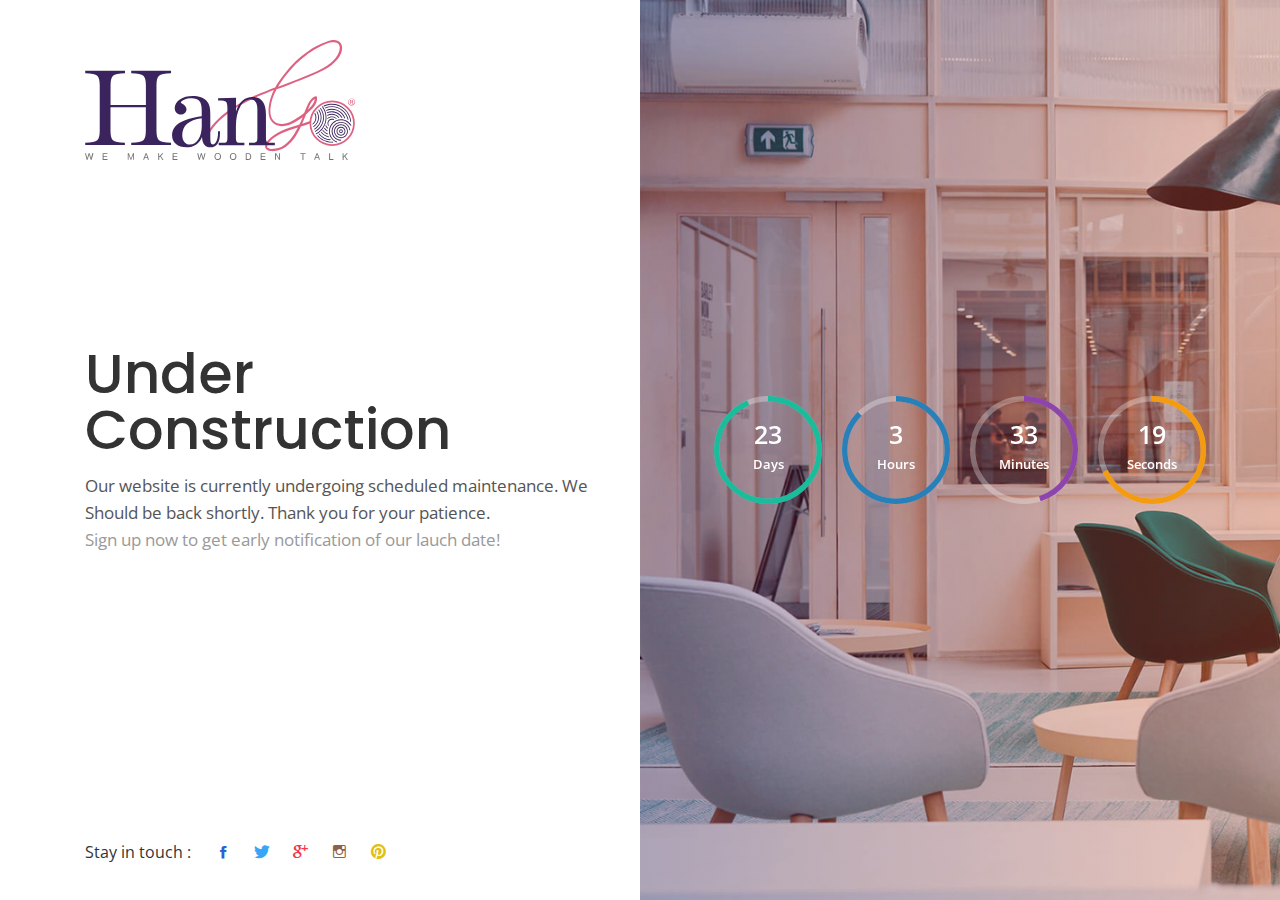
<file: index-1.html>
<!DOCTYPE HTML>
<html lang="en">

<head>
    <title>HanGo</title>
    <meta property="og:image" content="assets/img/cover.jpg">
    <meta property="og:image:type" content="assets/img/jpg">
    <meta property="og:image:width" content="1024">
    <meta property="og:image:height" content="1024">
    <meta property="og:type" content="website" />
    <meta property="og:url" content="https://hango-wood.com/" />
    <meta property="og:title" content="HanGo Wood" />
    <meta property="og:description" content="Welcome to HanGo
    We Make Wood Speak" />

    <meta http-equiv="X-UA-Compatible" content="IE=edge">
    <meta name="viewport" content="width=device-width, initial-scale=1">
    <meta charset="UTF-8">


    <!-- Font -->

    <link href="https://fonts.googleapis.com/css?family=Open+Sans:400,700%7CPoppins:400,500" rel="stylesheet">

    <!-- Stylesheets -->

    <link href="01-comming-soon/common-css/bootstrap.css" rel="stylesheet">


    <link href="01-comming-soon/common-css/ionicons.css" rel="stylesheet">


    <link rel="stylesheet" href="01-comming-soon/common-css/jquery.classycountdown.css" />

    <link href="01-comming-soon/css/styles.css" rel="stylesheet">

    <link href="01-comming-soon/css/responsive.css" rel="stylesheet">

</head>

<body>

    <div class="main-area">
        <div class="container full-height position-static">

            <section class="left-section full-height">

                <a class="logo" href="#"><img src="assets/logo1.svg" alt="Logo"></a>

                <div class="display-table">
                    <div class="display-table-cell">
                        <div class="main-content">
                            <h1 class="title"><b>Under Construction</b></h1>
                            <p>Our website is currently undergoing scheduled maintenance. We Should be back shortly. Thank you for your patience.</p>

                            <!-- <div class="email-input-area">
                                <form method="post">
                                    <input class="email-input" name="email" type="text" placeholder="Enter your email" />
                                    <button class="submit-btn" name="submit" type="submit"><b>NOTIFY US</b></button>
                                </form>
                            </div> -->
                            <!-- email-input-area -->

                            <p class="post-desc">Sign up now to get early notification of our lauch date!</p>
                        </div>
                        <!-- main-content -->
                    </div>
                    <!-- display-table-cell -->
                </div>
                <!-- display-table -->

                <ul class="footer-icons">
                    <li>Stay in touch : </li>
                    <li><a href="#"><i class="ion-social-facebook"></i></a></li>
                    <li><a href="#"><i class="ion-social-twitter"></i></a></li>
                    <li><a href="#"><i class="ion-social-googleplus"></i></a></li>
                    <li><a href="#"><i class="ion-social-instagram-outline"></i></a></li>
                    <li><a href="#"><i class="ion-social-pinterest"></i></a></li>
                </ul>

            </section>
            <!-- left-section -->

            <section class="right-section" style="background-image: url(assets/img/countdown-1-1000x1000.jpg)">

                <div class="display-table center-text">
                    <div class="display-table-cell">


                        <div id="rounded-countdown">
                            <div class="countdown" data-remaining-sec="2000000"></div>
                        </div>

                    </div>
                    <!-- display-table-cell -->
                </div>
                <!-- display-table -->

            </section>
            <!-- right-section -->

        </div>
        <!-- container -->
    </div>
    <!-- main-area -->

    <!-- SCIPTS -->

    <script src="01-comming-soon/common-js/jquery-3.1.1.min.js"></script>

    <script src="01-comming-soon/common-js/tether.min.js"></script>

    <script src="01-comming-soon/common-js/bootstrap.js"></script>

    <script src="01-comming-soon/common-js/jquery.classycountdown.js"></script>

    <script src="01-comming-soon/common-js/jquery.knob.js"></script>

    <script src="01-comming-soon/common-js/jquery.throttle.js"></script>

    <script src="01-comming-soon/common-js/scripts.js"></script>

</body>

</html>
</file>
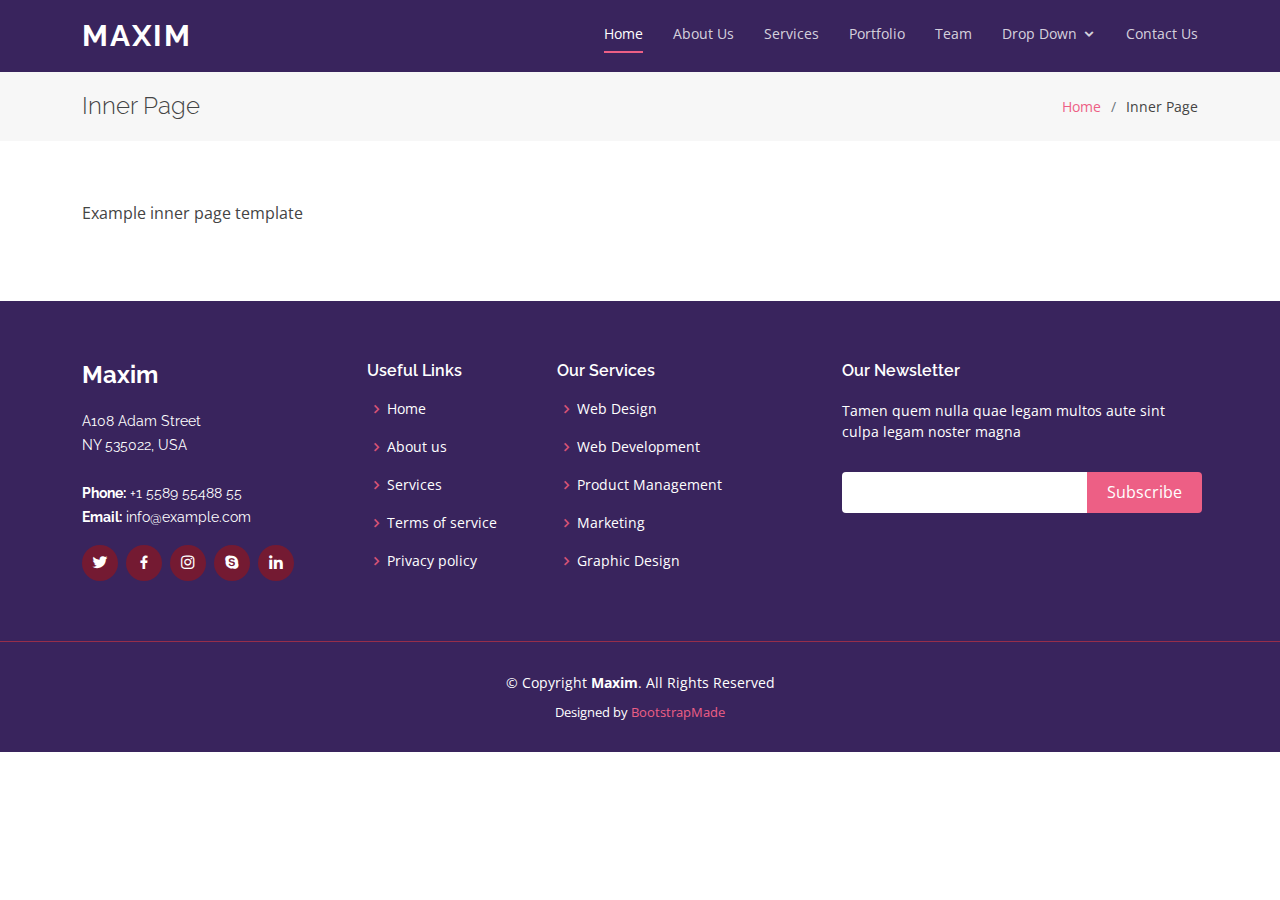
<file: inner-page.html>
<!DOCTYPE html>
<html lang="en">

<head>
  <meta charset="utf-8">
  <meta content="width=device-width, initial-scale=1.0" name="viewport">

  <title>Inner Page - Maxim Bootstrap Template</title>
  <meta content="" name="description">
  <meta content="" name="keywords">

  <!-- Favicons -->
  <link href="assets/img/favicon.png" rel="icon">
  <link href="assets/img/apple-touch-icon.png" rel="apple-touch-icon">

  <!-- Google Fonts -->
  <link href="https://fonts.googleapis.com/css?family=Open+Sans:300,300i,400,400i,600,600i,700,700i|Raleway:300,300i,400,400i,500,500i,600,600i,700,700i|Poppins:300,300i,400,400i,500,500i,600,600i,700,700i" rel="stylesheet">

  <!-- Vendor CSS Files -->
  <link href="assets/vendor/bootstrap/css/bootstrap.min.css" rel="stylesheet">
  <link href="assets/vendor/icofont/icofont.min.css" rel="stylesheet">
  <link href="assets/vendor/boxicons/css/boxicons.min.css" rel="stylesheet">
  <link href="assets/vendor/owl.carousel/assets/owl.carousel.min.css" rel="stylesheet">
  <link href="assets/vendor/venobox/venobox.css" rel="stylesheet">
  <link href="assets/vendor/aos/aos.css" rel="stylesheet">

  <!-- Template Main CSS File -->
  <link href="assets/css/style.css" rel="stylesheet">

  <!-- =======================================================
  * Template Name: Maxim - v3.0.0
  * Template URL: https://bootstrapmade.com/maxim-free-onepage-bootstrap-theme/
  * Author: BootstrapMade.com
  * License: https://bootstrapmade.com/license/
  ======================================================== -->
</head>

<body>

  <!-- ======= Header ======= -->
  <header id="header" class="fixed-top">
    <div class="container d-flex justify-content-between">

      <div class="logo">
        <h1 class="text-light"><a href="index.html">Maxim</a></h1>
        <!-- Uncomment below if you prefer to use an image logo -->
        <!-- <a href="index.html"><img src="assets/img/logo.png" alt="" class="img-fluid"></a>-->
      </div>

      <nav class="nav-menu d-none d-lg-block">
        <ul>
          <li class="active"><a href="index.html">Home</a></li>
          <li><a href="#about">About Us</a></li>
          <li><a href="#services">Services</a></li>
          <li><a href="#portfolio">Portfolio</a></li>
          <li><a href="#team">Team</a></li>
          <li class="drop-down"><a href="">Drop Down</a>
            <ul>
              <li><a href="#">Drop Down 1</a></li>
              <li class="drop-down"><a href="#">Drop Down 2</a>
                <ul>
                  <li><a href="#">Deep Drop Down 1</a></li>
                  <li><a href="#">Deep Drop Down 2</a></li>
                  <li><a href="#">Deep Drop Down 3</a></li>
                  <li><a href="#">Deep Drop Down 4</a></li>
                  <li><a href="#">Deep Drop Down 5</a></li>
                </ul>
              </li>
              <li><a href="#">Drop Down 3</a></li>
              <li><a href="#">Drop Down 4</a></li>
              <li><a href="#">Drop Down 5</a></li>
            </ul>
          </li>
          <li><a href="#contact">Contact Us</a></li>

        </ul>
      </nav><!-- .nav-menu -->

    </div>
  </header><!-- End Header -->

  <main id="main">

    <!-- ======= Breadcrumbs Section ======= -->
    <section class="breadcrumbs">
      <div class="container">

        <div class="d-flex justify-content-between align-items-center">
          <h2>Inner Page</h2>
          <ol>
            <li><a href="index.html">Home</a></li>
            <li>Inner Page</li>
          </ol>
        </div>

      </div>
    </section><!-- End Breadcrumbs Section -->

    <section class="inner-page">
      <div class="container">
        <p>
          Example inner page template
        </p>
      </div>
    </section>

  </main><!-- End #main -->

  <!-- ======= Footer ======= -->
  <footer id="footer">
    <div class="footer-top">
      <div class="container">
        <div class="row">

          <div class="col-lg-3 col-md-6">
            <div class="footer-info">
              <h3>Maxim</h3>
              <p>
                A108 Adam Street <br>
                NY 535022, USA<br><br>
                <strong>Phone:</strong> +1 5589 55488 55<br>
                <strong>Email:</strong> info@example.com<br>
              </p>
              <div class="social-links mt-3">
                <a href="#" class="twitter"><i class="bx bxl-twitter"></i></a>
                <a href="#" class="facebook"><i class="bx bxl-facebook"></i></a>
                <a href="#" class="instagram"><i class="bx bxl-instagram"></i></a>
                <a href="#" class="google-plus"><i class="bx bxl-skype"></i></a>
                <a href="#" class="linkedin"><i class="bx bxl-linkedin"></i></a>
              </div>
            </div>
          </div>

          <div class="col-lg-2 col-md-6 footer-links">
            <h4>Useful Links</h4>
            <ul>
              <li><i class="bx bx-chevron-right"></i> <a href="#">Home</a></li>
              <li><i class="bx bx-chevron-right"></i> <a href="#">About us</a></li>
              <li><i class="bx bx-chevron-right"></i> <a href="#">Services</a></li>
              <li><i class="bx bx-chevron-right"></i> <a href="#">Terms of service</a></li>
              <li><i class="bx bx-chevron-right"></i> <a href="#">Privacy policy</a></li>
            </ul>
          </div>

          <div class="col-lg-3 col-md-6 footer-links">
            <h4>Our Services</h4>
            <ul>
              <li><i class="bx bx-chevron-right"></i> <a href="#">Web Design</a></li>
              <li><i class="bx bx-chevron-right"></i> <a href="#">Web Development</a></li>
              <li><i class="bx bx-chevron-right"></i> <a href="#">Product Management</a></li>
              <li><i class="bx bx-chevron-right"></i> <a href="#">Marketing</a></li>
              <li><i class="bx bx-chevron-right"></i> <a href="#">Graphic Design</a></li>
            </ul>
          </div>

          <div class="col-lg-4 col-md-6 footer-newsletter">
            <h4>Our Newsletter</h4>
            <p>Tamen quem nulla quae legam multos aute sint culpa legam noster magna</p>
            <form action="" method="post">
              <input type="email" name="email"><input type="submit" value="Subscribe">
            </form>

          </div>

        </div>
      </div>
    </div>

    <div class="container">
      <div class="copyright">
        &copy; Copyright <strong><span>Maxim</span></strong>. All Rights Reserved
      </div>
      <div class="credits">
        <!-- All the links in the footer should remain intact. -->
        <!-- You can delete the links only if you purchased the pro version. -->
        <!-- Licensing information: https://bootstrapmade.com/license/ -->
        <!-- Purchase the pro version with working PHP/AJAX contact form: https://bootstrapmade.com/maxim-free-onepage-bootstrap-theme/ -->
        Designed by <a href="https://bootstrapmade.com/">BootstrapMade</a>
      </div>
    </div>
  </footer><!-- End Footer -->

  <a href="#" class="back-to-top"><i class="icofont-simple-up"></i></a>

  <!-- Vendor JS Files -->
  <script src="assets/vendor/jquery/jquery.min.js"></script>
  <script src="assets/vendor/bootstrap/js/bootstrap.bundle.min.js"></script>
  <script src="assets/vendor/jquery.easing/jquery.easing.min.js"></script>
  <script src="assets/vendor/php-email-form/validate.js"></script>
  <script src="assets/vendor/owl.carousel/owl.carousel.min.js"></script>
  <script src="assets/vendor/isotope-layout/isotope.pkgd.min.js"></script>
  <script src="assets/vendor/venobox/venobox.min.js"></script>
  <script src="assets/vendor/aos/aos.js"></script>

  <!-- Template Main JS File -->
  <script src="assets/js/main.js"></script>

</body>

</html>
</file>
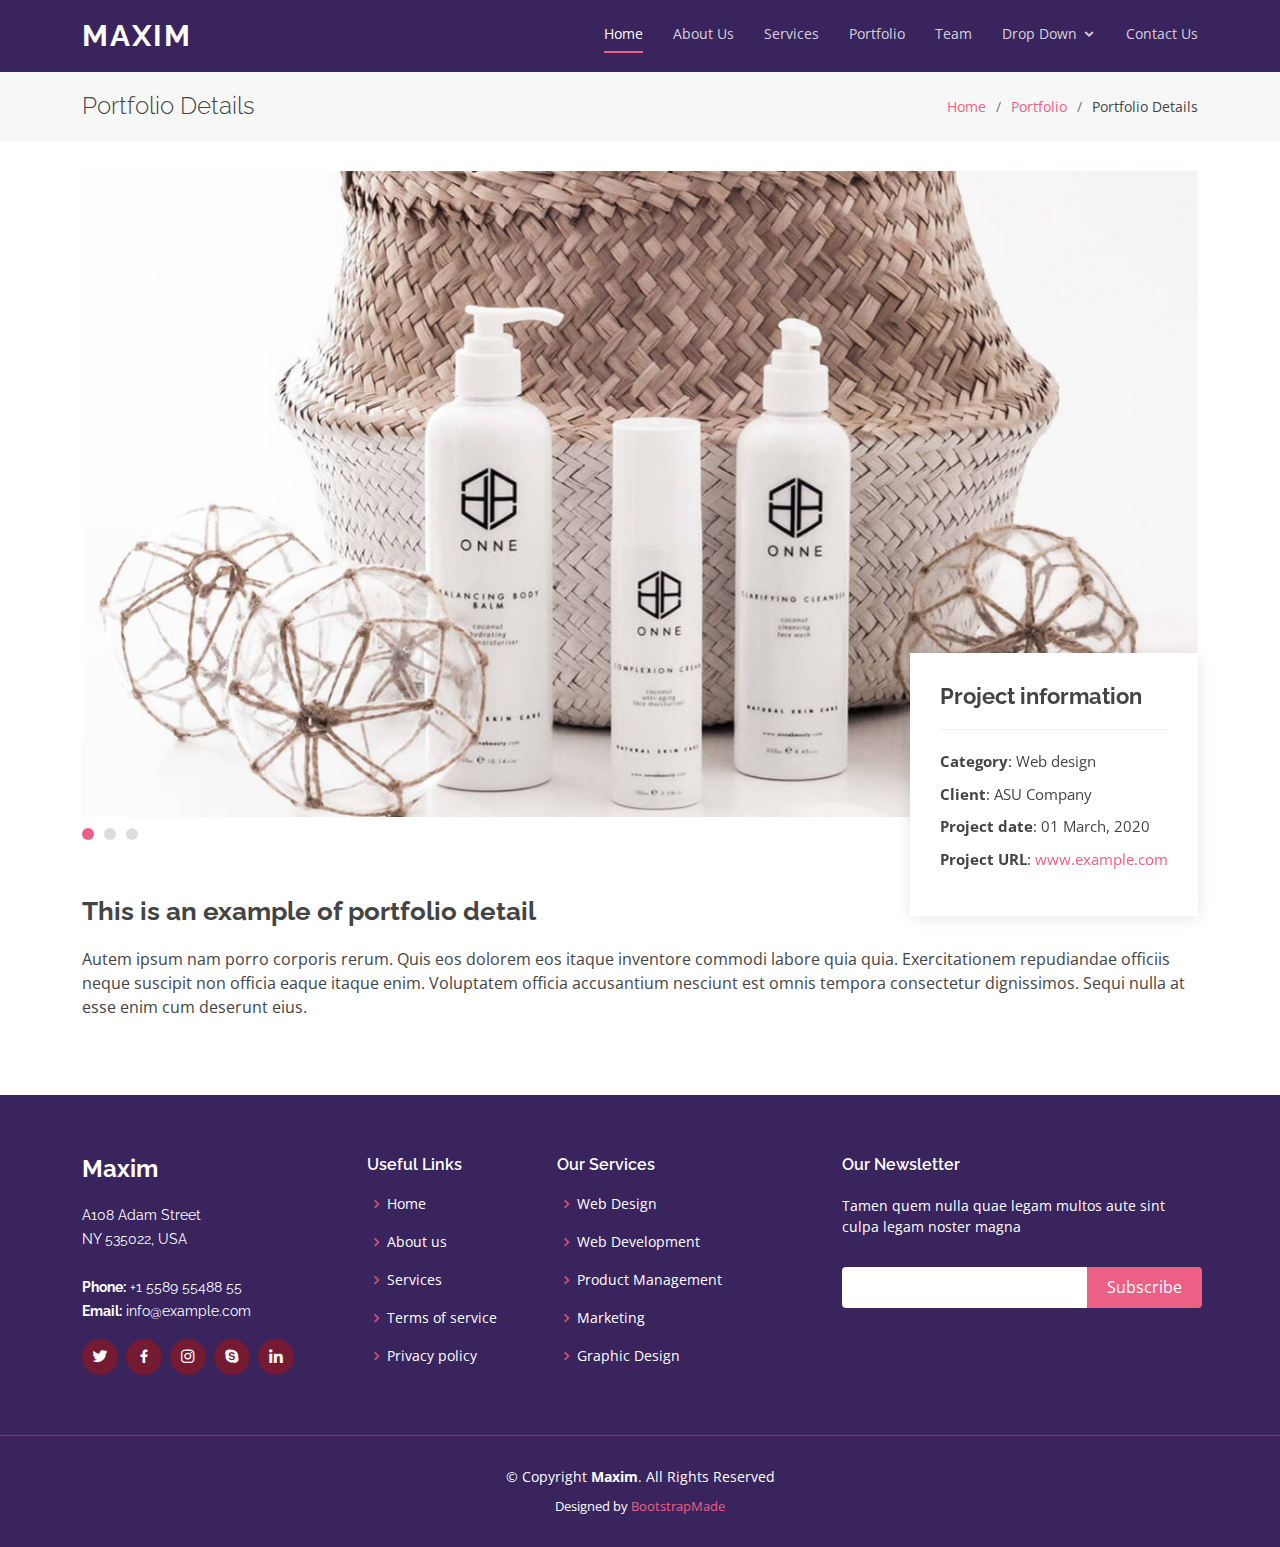
<file: portfolio-details.html>
<!DOCTYPE html>
<html lang="en">

<head>
  <meta charset="utf-8">
  <meta content="width=device-width, initial-scale=1.0" name="viewport">

  <title>Portfolio Details - Maxim Bootstrap Template</title>
  <meta content="" name="description">
  <meta content="" name="keywords">

  <!-- Favicons -->
  <link href="assets/img/favicon.png" rel="icon">
  <link href="assets/img/apple-touch-icon.png" rel="apple-touch-icon">

  <!-- Google Fonts -->
  <link href="https://fonts.googleapis.com/css?family=Open+Sans:300,300i,400,400i,600,600i,700,700i|Raleway:300,300i,400,400i,500,500i,600,600i,700,700i|Poppins:300,300i,400,400i,500,500i,600,600i,700,700i" rel="stylesheet">

  <!-- Vendor CSS Files -->
  <link href="assets/vendor/bootstrap/css/bootstrap.min.css" rel="stylesheet">
  <link href="assets/vendor/icofont/icofont.min.css" rel="stylesheet">
  <link href="assets/vendor/boxicons/css/boxicons.min.css" rel="stylesheet">
  <link href="assets/vendor/owl.carousel/assets/owl.carousel.min.css" rel="stylesheet">
  <link href="assets/vendor/venobox/venobox.css" rel="stylesheet">
  <link href="assets/vendor/aos/aos.css" rel="stylesheet">

  <!-- Template Main CSS File -->
  <link href="assets/css/style.css" rel="stylesheet">

  <!-- =======================================================
  * Template Name: Maxim - v3.0.0
  * Template URL: https://bootstrapmade.com/maxim-free-onepage-bootstrap-theme/
  * Author: BootstrapMade.com
  * License: https://bootstrapmade.com/license/
  ======================================================== -->
</head>

<body>

  <!-- ======= Header ======= -->
  <header id="header" class="fixed-top">
    <div class="container d-flex justify-content-between">

      <div class="logo">
        <h1 class="text-light"><a href="index.html">Maxim</a></h1>
        <!-- Uncomment below if you prefer to use an image logo -->
        <!-- <a href="index.html"><img src="assets/img/logo.png" alt="" class="img-fluid"></a>-->
      </div>

      <nav class="nav-menu d-none d-lg-block">
        <ul>
          <li class="active"><a href="index.html">Home</a></li>
          <li><a href="#about">About Us</a></li>
          <li><a href="#services">Services</a></li>
          <li><a href="#portfolio">Portfolio</a></li>
          <li><a href="#team">Team</a></li>
          <li class="drop-down"><a href="">Drop Down</a>
            <ul>
              <li><a href="#">Drop Down 1</a></li>
              <li class="drop-down"><a href="#">Drop Down 2</a>
                <ul>
                  <li><a href="#">Deep Drop Down 1</a></li>
                  <li><a href="#">Deep Drop Down 2</a></li>
                  <li><a href="#">Deep Drop Down 3</a></li>
                  <li><a href="#">Deep Drop Down 4</a></li>
                  <li><a href="#">Deep Drop Down 5</a></li>
                </ul>
              </li>
              <li><a href="#">Drop Down 3</a></li>
              <li><a href="#">Drop Down 4</a></li>
              <li><a href="#">Drop Down 5</a></li>
            </ul>
          </li>
          <li><a href="#contact">Contact Us</a></li>

        </ul>
      </nav><!-- .nav-menu -->

    </div>
  </header><!-- End Header -->

  <main id="main">

    <!-- ======= Breadcrumbs Section ======= -->
    <section class="breadcrumbs">
      <div class="container">

        <div class="d-flex justify-content-between align-items-center">
          <h2>Portfolio Details</h2>
          <ol>
            <li><a href="index.html">Home</a></li>
            <li><a href="portfolio.html">Portfolio</a></li>
            <li>Portfolio Details</li>
          </ol>
        </div>

      </div>
    </section><!-- Breadcrumbs Section -->

    <!-- ======= Portfolio Details Section ======= -->
    <section class="portfolio-details">
      <div class="container">

        <div class="portfolio-details-container">

          <div class="owl-carousel portfolio-details-carousel">
            <img src="assets/img/portfolio/portfolio-details-1.jpg" class="img-fluid" alt="">
            <img src="assets/img/portfolio/portfolio-details-2.jpg" class="img-fluid" alt="">
            <img src="assets/img/portfolio/portfolio-details-3.jpg" class="img-fluid" alt="">
          </div>

          <div class="portfolio-info">
            <h3>Project information</h3>
            <ul>
              <li><strong>Category</strong>: Web design</li>
              <li><strong>Client</strong>: ASU Company</li>
              <li><strong>Project date</strong>: 01 March, 2020</li>
              <li><strong>Project URL</strong>: <a href="#">www.example.com</a></li>
            </ul>
          </div>

        </div>

        <div class="portfolio-description">
          <h2>This is an example of portfolio detail</h2>
          <p>
            Autem ipsum nam porro corporis rerum. Quis eos dolorem eos itaque inventore commodi labore quia quia. Exercitationem repudiandae officiis neque suscipit non officia eaque itaque enim. Voluptatem officia accusantium nesciunt est omnis tempora consectetur dignissimos. Sequi nulla at esse enim cum deserunt eius.
          </p>
        </div>
      </div>
    </section><!-- End Portfolio Details Section -->

  </main><!-- End #main -->

  <!-- ======= Footer ======= -->
  <footer id="footer">
    <div class="footer-top">
      <div class="container">
        <div class="row">

          <div class="col-lg-3 col-md-6">
            <div class="footer-info">
              <h3>Maxim</h3>
              <p>
                A108 Adam Street <br>
                NY 535022, USA<br><br>
                <strong>Phone:</strong> +1 5589 55488 55<br>
                <strong>Email:</strong> info@example.com<br>
              </p>
              <div class="social-links mt-3">
                <a href="#" class="twitter"><i class="bx bxl-twitter"></i></a>
                <a href="#" class="facebook"><i class="bx bxl-facebook"></i></a>
                <a href="#" class="instagram"><i class="bx bxl-instagram"></i></a>
                <a href="#" class="google-plus"><i class="bx bxl-skype"></i></a>
                <a href="#" class="linkedin"><i class="bx bxl-linkedin"></i></a>
              </div>
            </div>
          </div>

          <div class="col-lg-2 col-md-6 footer-links">
            <h4>Useful Links</h4>
            <ul>
              <li><i class="bx bx-chevron-right"></i> <a href="#">Home</a></li>
              <li><i class="bx bx-chevron-right"></i> <a href="#">About us</a></li>
              <li><i class="bx bx-chevron-right"></i> <a href="#">Services</a></li>
              <li><i class="bx bx-chevron-right"></i> <a href="#">Terms of service</a></li>
              <li><i class="bx bx-chevron-right"></i> <a href="#">Privacy policy</a></li>
            </ul>
          </div>

          <div class="col-lg-3 col-md-6 footer-links">
            <h4>Our Services</h4>
            <ul>
              <li><i class="bx bx-chevron-right"></i> <a href="#">Web Design</a></li>
              <li><i class="bx bx-chevron-right"></i> <a href="#">Web Development</a></li>
              <li><i class="bx bx-chevron-right"></i> <a href="#">Product Management</a></li>
              <li><i class="bx bx-chevron-right"></i> <a href="#">Marketing</a></li>
              <li><i class="bx bx-chevron-right"></i> <a href="#">Graphic Design</a></li>
            </ul>
          </div>

          <div class="col-lg-4 col-md-6 footer-newsletter">
            <h4>Our Newsletter</h4>
            <p>Tamen quem nulla quae legam multos aute sint culpa legam noster magna</p>
            <form action="" method="post">
              <input type="email" name="email"><input type="submit" value="Subscribe">
            </form>

          </div>

        </div>
      </div>
    </div>

    <div class="container">
      <div class="copyright">
        &copy; Copyright <strong><span>Maxim</span></strong>. All Rights Reserved
      </div>
      <div class="credits">
        <!-- All the links in the footer should remain intact. -->
        <!-- You can delete the links only if you purchased the pro version. -->
        <!-- Licensing information: https://bootstrapmade.com/license/ -->
        <!-- Purchase the pro version with working PHP/AJAX contact form: https://bootstrapmade.com/maxim-free-onepage-bootstrap-theme/ -->
        Designed by <a href="https://bootstrapmade.com/">BootstrapMade</a>
      </div>
    </div>
  </footer><!-- End Footer -->

  <a href="#" class="back-to-top"><i class="icofont-simple-up"></i></a>

  <!-- Vendor JS Files -->
  <script src="assets/vendor/jquery/jquery.min.js"></script>
  <script src="assets/vendor/bootstrap/js/bootstrap.bundle.min.js"></script>
  <script src="assets/vendor/jquery.easing/jquery.easing.min.js"></script>
  <script src="assets/vendor/php-email-form/validate.js"></script>
  <script src="assets/vendor/owl.carousel/owl.carousel.min.js"></script>
  <script src="assets/vendor/isotope-layout/isotope.pkgd.min.js"></script>
  <script src="assets/vendor/venobox/venobox.min.js"></script>
  <script src="assets/vendor/aos/aos.js"></script>

  <!-- Template Main JS File -->
  <script src="assets/js/main.js"></script>

</body>

</html>
</file>
<file: assets/vendor/venobox/venobox.css>
/* ------ venobox.css --------*/
.vbox-overlay *, .vbox-overlay *:before, .vbox-overlay *:after{
    -webkit-backface-visibility: hidden;
    -webkit-box-sizing:border-box;
    -moz-box-sizing:border-box;
    box-sizing:border-box;
}
.vbox-overlay * { 
    -webkit-backface-visibility: visible;
    backface-visibility: visible;
}
.vbox-overlay{
    display: -webkit-flex;
    display: flex;
    -webkit-flex-direction: column;
    flex-direction: column;
    -webkit-justify-content: center;
    justify-content: center;
    -webkit-align-items: center;
    align-items: center;
    position: fixed;
    left: 0;
    top: 0;
    bottom: 0;
    right: 0;
    z-index: 999999;
}

/* ----- navigation ----- */
.vbox-title{
    width: 100%;
    height: 40px;
    float: left;
    text-align: center;
    line-height: 28px;
    font-size: 12px;
    padding: 6px 50px;
    overflow: hidden;
    position: fixed;
    display: none;
    left: 0;
    z-index: 89;
}
.vbox-close{
    cursor: pointer;
    position: fixed;
    top: -1px;
    right: 0;
    width: 50px;
    height: 40px;
    padding: 6px;
    display: block;
    background-position:10px center;
    overflow: hidden;
    font-size: 24px;
    line-height: 1;
    text-align: center;
    z-index: 99;
}
.vbox-left{
    cursor: pointer;
    position: fixed;
    left: 0;
    height: 40px;
    overflow: hidden;
    line-height: 28px;
    font-size: 12px;
    z-index: 99;
    display: flex;
    align-items:center;
}
.vbox-num{
    display: inline-block;
    margin: 6px 0 6px 15px;
}
/* ----- Social share ----- */
.vbox-share{
    line-height: 28px;
    font-size: 12px;
    overflow: hidden;
    position: fixed;
    left: 0;
    z-index: 98;
    display: flex;
    align-items:center;
    justify-content: center;
    width: 100%;
    text-align: center;
}
.vbox-share svg{
    max-height: 28px;
    width: 28px;
    z-index: 10;
    margin-left: 12px;
    margin-top: 6px;
    margin-bottom: 6px;
    vertical-align: middle;
}


/* ----- navigation ARROWS ----- */
.vbox-next, .vbox-prev{
    position: fixed;
    top: 50%;
    margin-top: -15px;
    overflow: hidden;
    cursor: pointer;
    display: block;
    width: 45px;
    height: 45px;
    z-index: 99;
}
.vbox-next span, .vbox-prev span{
    position: relative;
    width: 20px;
    height: 20px;
    border: 2px solid transparent;
    border-top-color: #B6B6B6;
    border-right-color: #B6B6B6;
    text-indent: -100px;
    position: absolute;
    top: 8px;
    display: block;
}
.vbox-prev{
    left: 15px;
}
.vbox-next{
    right: 15px;
}
.vbox-prev span{
    left: 10px;
    -ms-transform: rotate(-135deg);
    -webkit-transform: rotate(-135deg);
    transform: rotate(-135deg);
}
.vbox-next span{
    -ms-transform: rotate(45deg);
    -webkit-transform: rotate(45deg);
    transform: rotate(45deg);
    right: 10px;
}
/* ------- inline window ------ */
.vbox-inline{
    width: 420px;
    height: 315px;
    height: 70vh;
    padding: 10px;
    background: #fff;
    margin: 0 auto;
    overflow: auto;
    text-align: left;
}
/* ------- Video & iFrames window ------ */
.venoframe{
    max-width: 100%;
    width: 100%;
    border: none;
    width: 100%;
    height: 260px;
    height: 70vh;
}
.venoframe.vbvid{
    height: 260px;
}
@media (min-width: 768px) {
    .venoframe, .vbox-inline{
        width: 90%;
        height: 360px;
        height: 70vh;
    }
    .venoframe.vbvid{
        width: 640px;
        height: 360px;
    }
}
@media (min-width: 992px) {
    .venoframe, .vbox-inline{
        max-width: 1200px;
        width: 80%;
        height: 540px;
        height: 70vh;
    }
    .venoframe.vbvid{
        width: 960px;
        height: 540px;
    }
}
/* 
Please do NOT edit this part! 
or at least read this note: http://i.imgur.com/7C0ws9e.gif
*/
.vbox-open{
    overflow: hidden;
}
.vbox-container{
    position: absolute;
    left: 0;
    right: 0;
    top: 0;
    bottom: 0;
    overflow-x: hidden;
    overflow-y: scroll;
    overflow-scrolling: touch;
    -webkit-overflow-scrolling: touch;
    z-index: 20;
    max-height: 100%;

}

.vbox-content{
    text-align: center;
    float: left;
    width: 100%;
    position: relative;
    overflow: hidden;
    padding: 20px 4%;
}
.vbox-container img{
    max-width: 100%;
    height: auto;
}
.vbox-figlio{
    box-shadow: 0 0 12px rgba(0,0,0,0.19), 0 6px 6px rgba(0,0,0,0.23);
    max-width: 100%;
    text-align: initial;
}
img.vbox-figlio{
    -webkit-user-select: none;
-khtml-user-select: none;
-moz-user-select: none;
-o-user-select: none;
user-select: none;
}
.vbox-content.swipe-left{
    margin-left: -200px !important;
}
.vbox-content.swipe-right{
    margin-left: 200px !important;
}
.vbox-animated{
    webkit-transition: margin 300ms ease-out;
    transition: margin 300ms ease-out;
}

/* ---------- preloader ----------
 * SPINKIT 
 * http://tobiasahlin.com/spinkit/
-------------------------------- */
.sk-double-bounce,.sk-rotating-plane{width:40px;height:40px;margin:40px auto}.sk-rotating-plane{background-color:#333;-webkit-animation:sk-rotatePlane 1.2s infinite ease-in-out;animation:sk-rotatePlane 1.2s infinite ease-in-out}@-webkit-keyframes sk-rotatePlane{0%{-webkit-transform:perspective(120px) rotateX(0) rotateY(0);transform:perspective(120px) rotateX(0) rotateY(0)}50%{-webkit-transform:perspective(120px) rotateX(-180.1deg) rotateY(0);transform:perspective(120px) rotateX(-180.1deg) rotateY(0)}100%{-webkit-transform:perspective(120px) rotateX(-180deg) rotateY(-179.9deg);transform:perspective(120px) rotateX(-180deg) rotateY(-179.9deg)}}@keyframes sk-rotatePlane{0%{-webkit-transform:perspective(120px) rotateX(0) rotateY(0);transform:perspective(120px) rotateX(0) rotateY(0)}50%{-webkit-transform:perspective(120px) rotateX(-180.1deg) rotateY(0);transform:perspective(120px) rotateX(-180.1deg) rotateY(0)}100%{-webkit-transform:perspective(120px) rotateX(-180deg) rotateY(-179.9deg);transform:perspective(120px) rotateX(-180deg) rotateY(-179.9deg)}}.sk-double-bounce{position:relative}.sk-double-bounce .sk-child{width:100%;height:100%;border-radius:50%;background-color:#333;opacity:.6;position:absolute;top:0;left:0;-webkit-animation:sk-doubleBounce 2s infinite ease-in-out;animation:sk-doubleBounce 2s infinite ease-in-out}.sk-chasing-dots .sk-child,.sk-spinner-pulse,.sk-three-bounce .sk-child{background-color:#333;border-radius:100%}.sk-double-bounce .sk-double-bounce2{-webkit-animation-delay:-1s;animation-delay:-1s}@-webkit-keyframes sk-doubleBounce{0%,100%{-webkit-transform:scale(0);transform:scale(0)}50%{-webkit-transform:scale(1);transform:scale(1)}}@keyframes sk-doubleBounce{0%,100%{-webkit-transform:scale(0);transform:scale(0)}50%{-webkit-transform:scale(1);transform:scale(1)}}.sk-wave{margin:40px auto;width:50px;height:40px;text-align:center;font-size:10px}.sk-wave .sk-rect{background-color:#333;height:100%;width:6px;display:inline-block;-webkit-animation:sk-waveStretchDelay 1.2s infinite ease-in-out;animation:sk-waveStretchDelay 1.2s infinite ease-in-out}.sk-wave .sk-rect1{-webkit-animation-delay:-1.2s;animation-delay:-1.2s}.sk-wave .sk-rect2{-webkit-animation-delay:-1.1s;animation-delay:-1.1s}.sk-wave .sk-rect3{-webkit-animation-delay:-1s;animation-delay:-1s}.sk-wave .sk-rect4{-webkit-animation-delay:-.9s;animation-delay:-.9s}.sk-wave .sk-rect5{-webkit-animation-delay:-.8s;animation-delay:-.8s}@-webkit-keyframes sk-waveStretchDelay{0%,100%,40%{-webkit-transform:scaleY(.4);transform:scaleY(.4)}20%{-webkit-transform:scaleY(1);transform:scaleY(1)}}@keyframes sk-waveStretchDelay{0%,100%,40%{-webkit-transform:scaleY(.4);transform:scaleY(.4)}20%{-webkit-transform:scaleY(1);transform:scaleY(1)}}.sk-wandering-cubes{margin:40px auto;width:40px;height:40px;position:relative}.sk-wandering-cubes .sk-cube{background-color:#333;width:10px;height:10px;position:absolute;top:0;left:0;-webkit-animation:sk-wanderingCube 1.8s ease-in-out -1.8s infinite both;animation:sk-wanderingCube 1.8s ease-in-out -1.8s infinite both}.sk-chasing-dots,.sk-spinner-pulse{width:40px;height:40px;margin:40px auto}.sk-wandering-cubes .sk-cube2{-webkit-animation-delay:-.9s;animation-delay:-.9s}@-webkit-keyframes sk-wanderingCube{0%{-webkit-transform:rotate(0);transform:rotate(0)}25%{-webkit-transform:translateX(30px) rotate(-90deg) scale(.5);transform:translateX(30px) rotate(-90deg) scale(.5)}50%{-webkit-transform:translateX(30px) translateY(30px) rotate(-179deg);transform:translateX(30px) translateY(30px) rotate(-179deg)}50.1%{-webkit-transform:translateX(30px) translateY(30px) rotate(-180deg);transform:translateX(30px) translateY(30px) rotate(-180deg)}75%{-webkit-transform:translateX(0) translateY(30px) rotate(-270deg) scale(.5);transform:translateX(0) translateY(30px) rotate(-270deg) scale(.5)}100%{-webkit-transform:rotate(-360deg);transform:rotate(-360deg)}}@keyframes sk-wanderingCube{0%{-webkit-transform:rotate(0);transform:rotate(0)}25%{-webkit-transform:translateX(30px) rotate(-90deg) scale(.5);transform:translateX(30px) rotate(-90deg) scale(.5)}50%{-webkit-transform:translateX(30px) translateY(30px) rotate(-179deg);transform:translateX(30px) translateY(30px) rotate(-179deg)}50.1%{-webkit-transform:translateX(30px) translateY(30px) rotate(-180deg);transform:translateX(30px) translateY(30px) rotate(-180deg)}75%{-webkit-transform:translateX(0) translateY(30px) rotate(-270deg) scale(.5);transform:translateX(0) translateY(30px) rotate(-270deg) scale(.5)}100%{-webkit-transform:rotate(-360deg);transform:rotate(-360deg)}}.sk-spinner-pulse{-webkit-animation:sk-pulseScaleOut 1s infinite ease-in-out;animation:sk-pulseScaleOut 1s infinite ease-in-out}@-webkit-keyframes sk-pulseScaleOut{0%{-webkit-transform:scale(0);transform:scale(0)}100%{-webkit-transform:scale(1);transform:scale(1);opacity:0}}@keyframes sk-pulseScaleOut{0%{-webkit-transform:scale(0);transform:scale(0)}100%{-webkit-transform:scale(1);transform:scale(1);opacity:0}}.sk-chasing-dots{position:relative;text-align:center;-webkit-animation:sk-chasingDotsRotate 2s infinite linear;animation:sk-chasingDotsRotate 2s infinite linear}.sk-chasing-dots .sk-child{width:60%;height:60%;display:inline-block;position:absolute;top:0;-webkit-animation:sk-chasingDotsBounce 2s infinite ease-in-out;animation:sk-chasingDotsBounce 2s infinite ease-in-out}.sk-chasing-dots .sk-dot2{top:auto;bottom:0;-webkit-animation-delay:-1s;animation-delay:-1s}@-webkit-keyframes sk-chasingDotsRotate{100%{-webkit-transform:rotate(360deg);transform:rotate(360deg)}}@keyframes sk-chasingDotsRotate{100%{-webkit-transform:rotate(360deg);transform:rotate(360deg)}}@-webkit-keyframes sk-chasingDotsBounce{0%,100%{-webkit-transform:scale(0);transform:scale(0)}50%{-webkit-transform:scale(1);transform:scale(1)}}@keyframes sk-chasingDotsBounce{0%,100%{-webkit-transform:scale(0);transform:scale(0)}50%{-webkit-transform:scale(1);transform:scale(1)}}.sk-three-bounce{margin:40px auto;width:80px;text-align:center}.sk-three-bounce .sk-child{width:20px;height:20px;display:inline-block;-webkit-animation:sk-three-bounce 1.4s ease-in-out 0s infinite both;animation:sk-three-bounce 1.4s ease-in-out 0s infinite both}.sk-circle .sk-child:before,.sk-fading-circle .sk-circle:before{display:block;border-radius:100%;content:'';background-color:#333}.sk-three-bounce .sk-bounce1{-webkit-animation-delay:-.32s;animation-delay:-.32s}.sk-three-bounce .sk-bounce2{-webkit-animation-delay:-.16s;animation-delay:-.16s}@-webkit-keyframes sk-three-bounce{0%,100%,80%{-webkit-transform:scale(0);transform:scale(0)}40%{-webkit-transform:scale(1);transform:scale(1)}}@keyframes sk-three-bounce{0%,100%,80%{-webkit-transform:scale(0);transform:scale(0)}40%{-webkit-transform:scale(1);transform:scale(1)}}.sk-circle{margin:40px auto;width:40px;height:40px;position:relative}.sk-circle .sk-child{width:100%;height:100%;position:absolute;left:0;top:0}.sk-circle .sk-child:before{margin:0 auto;width:15%;height:15%;-webkit-animation:sk-circleBounceDelay 1.2s infinite ease-in-out both;animation:sk-circleBounceDelay 1.2s infinite ease-in-out both}.sk-circle .sk-circle2{-webkit-transform:rotate(30deg);-ms-transform:rotate(30deg);transform:rotate(30deg)}.sk-circle .sk-circle3{-webkit-transform:rotate(60deg);-ms-transform:rotate(60deg);transform:rotate(60deg)}.sk-circle .sk-circle4{-webkit-transform:rotate(90deg);-ms-transform:rotate(90deg);transform:rotate(90deg)}.sk-circle .sk-circle5{-webkit-transform:rotate(120deg);-ms-transform:rotate(120deg);transform:rotate(120deg)}.sk-circle .sk-circle6{-webkit-transform:rotate(150deg);-ms-transform:rotate(150deg);transform:rotate(150deg)}.sk-circle .sk-circle7{-webkit-transform:rotate(180deg);-ms-transform:rotate(180deg);transform:rotate(180deg)}.sk-circle .sk-circle8{-webkit-transform:rotate(210deg);-ms-transform:rotate(210deg);transform:rotate(210deg)}.sk-circle .sk-circle9{-webkit-transform:rotate(240deg);-ms-transform:rotate(240deg);transform:rotate(240deg)}.sk-circle .sk-circle10{-webkit-transform:rotate(270deg);-ms-transform:rotate(270deg);transform:rotate(270deg)}.sk-circle .sk-circle11{-webkit-transform:rotate(300deg);-ms-transform:rotate(300deg);transform:rotate(300deg)}.sk-circle .sk-circle12{-webkit-transform:rotate(330deg);-ms-transform:rotate(330deg);transform:rotate(330deg)}.sk-circle .sk-circle2:before{-webkit-animation-delay:-1.1s;animation-delay:-1.1s}.sk-circle .sk-circle3:before{-webkit-animation-delay:-1s;animation-delay:-1s}.sk-circle .sk-circle4:before{-webkit-animation-delay:-.9s;animation-delay:-.9s}.sk-circle .sk-circle5:before{-webkit-animation-delay:-.8s;animation-delay:-.8s}.sk-circle .sk-circle6:before{-webkit-animation-delay:-.7s;animation-delay:-.7s}.sk-circle .sk-circle7:before{-webkit-animation-delay:-.6s;animation-delay:-.6s}.sk-circle .sk-circle8:before{-webkit-animation-delay:-.5s;animation-delay:-.5s}.sk-circle .sk-circle9:before{-webkit-animation-delay:-.4s;animation-delay:-.4s}.sk-circle .sk-circle10:before{-webkit-animation-delay:-.3s;animation-delay:-.3s}.sk-circle .sk-circle11:before{-webkit-animation-delay:-.2s;animation-delay:-.2s}.sk-circle .sk-circle12:before{-webkit-animation-delay:-.1s;animation-delay:-.1s}@-webkit-keyframes sk-circleBounceDelay{0%,100%,80%{-webkit-transform:scale(0);transform:scale(0)}40%{-webkit-transform:scale(1);transform:scale(1)}}@keyframes sk-circleBounceDelay{0%,100%,80%{-webkit-transform:scale(0);transform:scale(0)}40%{-webkit-transform:scale(1);transform:scale(1)}}.sk-cube-grid{width:40px;height:40px;margin:40px auto}.sk-cube-grid .sk-cube{width:33.33%;height:33.33%;background-color:#333;float:left;-webkit-animation:sk-cubeGridScaleDelay 1.3s infinite ease-in-out;animation:sk-cubeGridScaleDelay 1.3s infinite ease-in-out}.sk-cube-grid .sk-cube1{-webkit-animation-delay:.2s;animation-delay:.2s}.sk-cube-grid .sk-cube2{-webkit-animation-delay:.3s;animation-delay:.3s}.sk-cube-grid .sk-cube3{-webkit-animation-delay:.4s;animation-delay:.4s}.sk-cube-grid .sk-cube4{-webkit-animation-delay:.1s;animation-delay:.1s}.sk-cube-grid .sk-cube5{-webkit-animation-delay:.2s;animation-delay:.2s}.sk-cube-grid .sk-cube6{-webkit-animation-delay:.3s;animation-delay:.3s}.sk-cube-grid .sk-cube7{-webkit-animation-delay:0ms;animation-delay:0ms}.sk-cube-grid .sk-cube8{-webkit-animation-delay:.1s;animation-delay:.1s}.sk-cube-grid .sk-cube9{-webkit-animation-delay:.2s;animation-delay:.2s}@-webkit-keyframes sk-cubeGridScaleDelay{0%,100%,70%{-webkit-transform:scale3D(1,1,1);transform:scale3D(1,1,1)}35%{-webkit-transform:scale3D(0,0,1);transform:scale3D(0,0,1)}}@keyframes sk-cubeGridScaleDelay{0%,100%,70%{-webkit-transform:scale3D(1,1,1);transform:scale3D(1,1,1)}35%{-webkit-transform:scale3D(0,0,1);transform:scale3D(0,0,1)}}.sk-fading-circle{margin:40px auto;width:40px;height:40px;position:relative}.sk-fading-circle .sk-circle{width:100%;height:100%;position:absolute;left:0;top:0}.sk-fading-circle .sk-circle:before{margin:0 auto;width:15%;height:15%;-webkit-animation:sk-circleFadeDelay 1.2s infinite ease-in-out both;animation:sk-circleFadeDelay 1.2s infinite ease-in-out both}.sk-fading-circle .sk-circle2{-webkit-transform:rotate(30deg);-ms-transform:rotate(30deg);transform:rotate(30deg)}.sk-fading-circle .sk-circle3{-webkit-transform:rotate(60deg);-ms-transform:rotate(60deg);transform:rotate(60deg)}.sk-fading-circle .sk-circle4{-webkit-transform:rotate(90deg);-ms-transform:rotate(90deg);transform:rotate(90deg)}.sk-fading-circle .sk-circle5{-webkit-transform:rotate(120deg);-ms-transform:rotate(120deg);transform:rotate(120deg)}.sk-fading-circle .sk-circle6{-webkit-transform:rotate(150deg);-ms-transform:rotate(150deg);transform:rotate(150deg)}.sk-fading-circle .sk-circle7{-webkit-transform:rotate(180deg);-ms-transform:rotate(180deg);transform:rotate(180deg)}.sk-fading-circle .sk-circle8{-webkit-transform:rotate(210deg);-ms-transform:rotate(210deg);transform:rotate(210deg)}.sk-fading-circle .sk-circle9{-webkit-transform:rotate(240deg);-ms-transform:rotate(240deg);transform:rotate(240deg)}.sk-fading-circle .sk-circle10{-webkit-transform:rotate(270deg);-ms-transform:rotate(270deg);transform:rotate(270deg)}.sk-fading-circle .sk-circle11{-webkit-transform:rotate(300deg);-ms-transform:rotate(300deg);transform:rotate(300deg)}.sk-fading-circle .sk-circle12{-webkit-transform:rotate(330deg);-ms-transform:rotate(330deg);transform:rotate(330deg)}.sk-fading-circle .sk-circle2:before{-webkit-animation-delay:-1.1s;animation-delay:-1.1s}.sk-fading-circle .sk-circle3:before{-webkit-animation-delay:-1s;animation-delay:-1s}.sk-fading-circle .sk-circle4:before{-webkit-animation-delay:-.9s;animation-delay:-.9s}.sk-fading-circle .sk-circle5:before{-webkit-animation-delay:-.8s;animation-delay:-.8s}.sk-fading-circle .sk-circle6:before{-webkit-animation-delay:-.7s;animation-delay:-.7s}.sk-fading-circle .sk-circle7:before{-webkit-animation-delay:-.6s;animation-delay:-.6s}.sk-fading-circle .sk-circle8:before{-webkit-animation-delay:-.5s;animation-delay:-.5s}.sk-fading-circle .sk-circle9:before{-webkit-animation-delay:-.4s;animation-delay:-.4s}.sk-fading-circle .sk-circle10:before{-webkit-animation-delay:-.3s;animation-delay:-.3s}.sk-fading-circle .sk-circle11:before{-webkit-animation-delay:-.2s;animation-delay:-.2s}.sk-fading-circle .sk-circle12:before{-webkit-animation-delay:-.1s;animation-delay:-.1s}@-webkit-keyframes sk-circleFadeDelay{0%,100%,39%{opacity:0}40%{opacity:1}}@keyframes sk-circleFadeDelay{0%,100%,39%{opacity:0}40%{opacity:1}}.sk-folding-cube{margin:40px auto;width:40px;height:40px;position:relative;-webkit-transform:rotateZ(45deg);transform:rotateZ(45deg)}.sk-folding-cube .sk-cube{float:left;width:50%;height:50%;position:relative;-webkit-transform:scale(1.1);-ms-transform:scale(1.1);transform:scale(1.1)}.sk-folding-cube .sk-cube:before{content:'';position:absolute;top:0;left:0;width:100%;height:100%;background-color:#333;-webkit-animation:sk-foldCubeAngle 2.4s infinite linear both;animation:sk-foldCubeAngle 2.4s infinite linear both;-webkit-transform-origin:100% 100%;-ms-transform-origin:100% 100%;transform-origin:100% 100%}.sk-folding-cube .sk-cube2{-webkit-transform:scale(1.1) rotateZ(90deg);transform:scale(1.1) rotateZ(90deg)}.sk-folding-cube .sk-cube3{-webkit-transform:scale(1.1) rotateZ(180deg);transform:scale(1.1) rotateZ(180deg)}.sk-folding-cube .sk-cube4{-webkit-transform:scale(1.1) rotateZ(270deg);transform:scale(1.1) rotateZ(270deg)}.sk-folding-cube .sk-cube2:before{-webkit-animation-delay:.3s;animation-delay:.3s}.sk-folding-cube .sk-cube3:before{-webkit-animation-delay:.6s;animation-delay:.6s}.sk-folding-cube .sk-cube4:before{-webkit-animation-delay:.9s;animation-delay:.9s}@-webkit-keyframes sk-foldCubeAngle{0%,10%{-webkit-transform:perspective(140px) rotateX(-180deg);transform:perspective(140px) rotateX(-180deg);opacity:0}25%,75%{-webkit-transform:perspective(140px) rotateX(0);transform:perspective(140px) rotateX(0);opacity:1}100%,90%{-webkit-transform:perspective(140px) rotateY(180deg);transform:perspective(140px) rotateY(180deg);opacity:0}}@keyframes sk-foldCubeAngle{0%,10%{-webkit-transform:perspective(140px) rotateX(-180deg);transform:perspective(140px) rotateX(-180deg);opacity:0}25%,75%{-webkit-transform:perspective(140px) rotateX(0);transform:perspective(140px) rotateX(0);opacity:1}100%,90%{-webkit-transform:perspective(140px) rotateY(180deg);transform:perspective(140px) rotateY(180deg);opacity:0}}
</file>
<file: 01-comming-soon/css/styles.css>
/*
====================================================

* 	[Master Stylesheet]
	
	Theme Name :  
	Version    :  
	Author     :  
	Author URI :  

====================================================

	TOC
	
	1. PRIMARY STYLES
	2. COMMONS FOR PAGE DESIGN
		JQUERY LIGHT BOX
	3. LEFT SECTION
	4. RIGHT SECTION

====================================================

/* ---------------------------------
1. PRIMARY STYLES
--------------------------------- */

html {
    font-size: 100%;
    height: 100%;
    width: 100%;
    overflow-x: hidden;
    margin: 0px;
    padding: 0px;
    touch-action: manipulation;
}

body {
    font-size: 16px;
    font-family: 'Open Sans', sans-serif;
    width: 100%;
    height: 100%;
    margin: 0;
    font-weight: 400;
    -webkit-font-smoothing: antialiased;
    -moz-osx-font-smoothing: grayscale;
    word-wrap: break-word;
    overflow-x: hidden;
    color: #333;
}

h1,
h2,
h3,
h4,
h5,
h6,
p,
a,
ul,
span,
li,
img,
inpot,
button {
    margin: 0;
    padding: 0;
}

h1,
h2,
h3,
h4,
h5,
h6 {
    line-height: 1.5;
    font-weight: inherit;
}

h1,
h2,
h3 {
    font-family: 'Poppins', sans-serif;
}

p {
    line-height: 1.6;
    font-size: 1.05em;
    font-weight: 400;
    color: #555;
}

h1 {
    font-size: 3.5em;
    line-height: 1;
}

h2 {
    font-size: 3em;
    line-height: 1.1;
}

h3 {
    font-size: 2.5em;
}

h4 {
    font-size: 1.5em;
}

h5 {
    font-size: 1.2em;
}

h6 {
    font-size: .9em;
    letter-spacing: 1px;
}

a,
button {
    display: inline-block;
    text-decoration: none;
    color: inherit;
    transition: all .3s;
    line-height: 1;
}

a:focus,
a:active,
a:hover,
button:focus,
button:active,
button:hover,
a b.light-color:hover {
    text-decoration: none;
    color: #E45F74;
}

b {
    font-weight: 500;
}

img {
    width: 100%;
}

li {
    list-style: none;
    display: inline-block;
}

span {
    display: inline-block;
}

button {
    outline: 0;
    border: 0;
    background: none;
    cursor: pointer;
}

b.light-color {
    color: #444;
}

.icon {
    font-size: 1.1em;
    display: inline-block;
    line-height: inherit;
}

[class^="icon-"]:before,
[class*=" icon-"]:before {
    line-height: inherit;
}


/* ---------------------------------
2. COMMONS FOR PAGE DESIGN
--------------------------------- */

.center-text {
    text-align: center;
}

.display-table {
    display: table;
    height: 100%;
    width: 100%;
}

.display-table-cell {
    display: table-cell;
    vertical-align: middle;
}

::-webkit-input-placeholder {
    font-size: .9em;
    letter-spacing: 1px;
}

::-moz-placeholder {
    font-size: .9em;
    letter-spacing: 1px;
}

:-ms-input-placeholder {
    font-size: .9em;
    letter-spacing: 1px;
}

:-moz-placeholder {
    font-size: .9em;
    letter-spacing: 1px;
}

.full-height {
    height: 100%;
}

.position-static {
    position: static;
}

.main-area {
    position: relative;
    height: 100vh;
}


/* ---------------------------------
3. LEFT SECTION
--------------------------------- */

.left-section {
    float: left;
    width: 50%;
    position: relative;
}

.left-section .logo {
    position: absolute;
    top: 40px;
    height: 60px;
}

.left-section .logo img {
    height: 200%;
    width: auto;
}

.left-section .main-content {
    padding: 40px 40px 40px 0;
}

.main-content .title {
    margin-bottom: 15px;
}

.main-content .email-input-area {
    margin: 40px 0 20px;
    position: relative;
    width: 400px;
    height: 47px;
}

.main-content .email-input-area .email-input {
    width: 100%;
    position: absolute;
    top: 0;
    bottom: 0;
    left: 0;
    border-radius: 40px;
    border: 0;
    outline: 0;
    padding: 0 140px 0 25px;
    transition: all .2s;
    background: #F1F2F3;
    box-shadow: inset 0 0 1px rgba(0, 0, 0, .1);
    border: 1px solid transparent;
}

.main-content .email-input-area .email-input:focus {
    border-color: #f89fbc;
}

.main-content .email-input-area .submit-btn {
    width: 120px;
    text-align: center;
    position: absolute;
    top: 0;
    bottom: 0;
    right: 0;
    font-size: .9em;
    border-radius: 0 40px 40px 0;
    transition: all .3s;
    background: #F84982;
    color: #fff;
}

.main-content .email-input-area .submit-btn:hover {
    background: #e40b52;
}

.main-content .post-desc {
    color: #999;
}

.left-section .footer-icons {
    position: absolute;
    bottom: 30px;
}

.left-section .footer-icons>li>a {
    display: inline-block;
    font-size: 1.07em;
    padding: 0 0px;
}

.left-section .footer-icons>li:first-child {
    margin-right: 10px;
}

.left-section .footer-icons>li>a>i {
    display: inline-block;
    height: 35px;
    line-height: 33px;
    transition: all .2s;
    border-radius: 40px;
    text-align: center;
    width: 35px;
}

.left-section .footer-icons>li>a:hover>i {
    border: 1px solid;
}

.left-section .footer-icons>li>a>i[class*="facebook"] {
    color: #2A61D6;
    border-color: #2A61D6;
}

.left-section .footer-icons>li>a>i[class*="twitter"] {
    color: #3AA4F8;
    border-color: #3AA4F8;
}

.left-section .footer-icons>li>a>i[class*="google"] {
    color: #F43846;
    border-color: #F43846;
}

.left-section .footer-icons>li>a>i[class*="instagram"] {
    color: #8F614A;
    border-color: #8F614A;
}

.left-section .footer-icons>li>a>i[class*="pinterest"] {
    color: #E1C013;
    border-color: #E1C013;
}


/* ---------------------------------
4. RIGHT SECTION
--------------------------------- */

.right-section {
    position: absolute;
    top: 0;
    bottom: 0;
    right: 0;
    width: 50%;
    background-size: cover;
    z-index: 1;
}

.right-section:after {
    content: '';
    position: absolute;
    top: 0;
    bottom: 0;
    right: 0;
    left: 0;
    z-index: -2;
    opacity: .3;
    background: linear-gradient(to right, #23074d, #cc5333);
}

#rounded-countdown {
    width: 80%;
    margin: 0 auto;
}
</file>
<file: 01-comming-soon/css/responsive.css>
/* Screens Resolution : 992px
-------------------------------------------------------------------------- */
@media only screen and (max-width: 1200px) {
	
	/* ---------------------------------
	4. RIGHT SECTION
	--------------------------------- */

	#rounded-countdown{ width: 100%; }
	
}

/* Screens Resolution : 992px
-------------------------------------------------------------------------- */
@media only screen and (max-width: 992px) {
	
	
	.main-area{ position: relative; height: 200vh; }


	/* ---------------------------------
	3. LEFT SECTION
	--------------------------------- */

	.left-section{ float: none; width: 100%; height: 50%; }
	
	.left-section .main-content{ padding: 40px 0; }
	
	.main-content .email-input-area{ width: 100%; }
	
	.main-content .email-input-area .email-input{ padding: 0 115px 0 20px; }
	
	.main-content .email-input-area .submit-btn{ width: 100px; } 
	
	.left-section .footer-icons > li > a > i{ height: 30px; line-height: 28px; width: 30px; }
	
	
	/* ---------------------------------
	4. RIGHT SECTION
	--------------------------------- */

	.right-section{ top: 50%; bottom: auto; width: 100%; height: 50%; }

	.date-countdown{ width: 100%; }
	
	.date-countdown .time_circles > div > h4{ font-size: .7em!important; }

}


/* Screens Resolution : 767px
-------------------------------------------------------------------------- */
@media only screen and (max-width: 767px) {
	
	/* ---------------------------------
	1. PRIMARY STYLES
	--------------------------------- */

	p{ line-height: 1.4; }

	h1{ font-size: 2.8em; line-height: 1; }
	h2{ font-size: 2.2em; line-height: 1.1; }
	h3{ font-size: 1.8em; }
	
}

/* Screens Resolution : 479px
-------------------------------------------------------------------------- */
@media only screen and (max-width: 479px) {

	/* ---------------------------------
	1. PRIMARY STYLES
	--------------------------------- */

	body{ font-size: 12px;  }

}

/* Screens Resolution : 359px
-------------------------------------------------------------------------- */
@media only screen and (max-width: 359px) {
	
	
}

/* Screens Resolution : 290px
-------------------------------------------------------------------------- */
@media only screen and (max-width: 290px) {
	
	
}
</file>
<file: assets/css/style.css>
/**
* Template Name: Maxim - v3.0.0
* Template URL: https://bootstrapmade.com/maxim-free-onepage-bootstrap-theme/
* Author: BootstrapMade.com
* License: https://bootstrapmade.com/license/
*/


/*--------------------------------------------------------------
# General
--------------------------------------------------------------*/

body {
    font-family: "Open Sans", sans-serif;
    color: #444444;
}

a {
    color: #ed5f85;
    text-decoration: none;
}

a:hover {
    color: #ed5f85;
    text-decoration: none;
}

h1,
h2,
h3,
h4,
h5,
h6 {
    font-family: "Raleway", sans-serif;
}

@media (prefers-reduced-motion: no-preference) {
     :root {
        scroll-behavior: auto;
    }
}


/*--------------------------------------------------------------
# Back to top button
--------------------------------------------------------------*/

.back-to-top {
    position: fixed;
    display: none;
    width: 40px;
    height: 40px;
    border-radius: 3px;
    right: 15px;
    bottom: 15px;
    background: #ed5f85;
    color: #fff;
    transition: display 0.5s ease-in-out;
    z-index: 99999;
}

.back-to-top i {
    font-size: 24px;
    position: absolute;
    top: 8px;
    left: 8px;
}

.back-to-top:hover {
    color: #fff;
    background: #ed5f85;
    transition: background 0.2s ease-in-out;
}


/*--------------------------------------------------------------
# Header
--------------------------------------------------------------*/

#header {
    height: 72px;
    transition: all 0.5s;
    z-index: 997;
    transition: all 0.5s;
    padding: 15px 0;
    background: #39245d;
}

#header .logo h1 {
    font-size: 30px;
    margin: 0;
    padding: 6px 0;
    line-height: 1;
    font-weight: 700;
    letter-spacing: 2px;
    text-transform: uppercase;
}

#header .logo h1 a,
#header .logo h1 a:hover {
    color: #fff;
    text-decoration: none;
}

#header .logo img {
    padding: 0;
    margin: 0;
    max-height: 40px;
}

@media (max-width: 992px) {
    #header {
        height: 60px;
        padding: 8px 0;
    }
}


/*--------------------------------------------------------------
# Navigation Menu
--------------------------------------------------------------*/


/* Desktop Navigation */

.nav-menu,
.nav-menu * {
    margin: 0;
    padding: 0;
    list-style: none;
}

.nav-menu>ul>li {
    position: relative;
    white-space: nowrap;
    float: left;
}

.nav-menu a {
    display: block;
    position: relative;
    color: rgba(255, 255, 255, 0.8);
    padding: 8px 0 12px 0;
    transition: 0.3s;
    font-size: 14px;
    font-family: "Open Sans", sans-serif;
}

.nav-menu>ul>li+li {
    margin-left: 30px;
}

.nav-menu>ul>li>a:before {
    content: "";
    position: absolute;
    width: 100%;
    height: 2px;
    bottom: 3px;
    left: 0;
    background-color: #ed5f85;
    visibility: hidden;
    width: 0px;
    transition: all 0.3s ease-in-out 0s;
}

.nav-menu a:hover:before,
.nav-menu li:hover>a:before,
.nav-menu .active>a:before {
    visibility: visible;
    width: 100%;
}

.nav-menu a:hover,
.nav-menu .active>a,
.nav-menu li:hover>a {
    color: #fff;
}

.nav-menu .drop-down ul {
    display: block;
    position: absolute;
    left: 0;
    top: 100%;
    z-index: 99;
    opacity: 0;
    visibility: hidden;
    padding: 10px 0;
    background: #fff;
    box-shadow: 0px 0px 30px rgba(127, 137, 161, 0.25);
    transition: ease all 0.3s;
}

.nav-menu .drop-down:hover>ul {
    opacity: 1;
    visibility: visible;
}

.nav-menu .drop-down li {
    min-width: 180px;
    position: relative;
}

.nav-menu .drop-down ul a {
    padding: 10px 20px;
    font-size: 14px;
    font-weight: 500;
    text-transform: none;
    color: #972e4a;
}

.nav-menu .drop-down ul a:hover,
.nav-menu .drop-down ul .active>a,
.nav-menu .drop-down ul li:hover>a {
    color: #ed5f85;
}

.nav-menu .drop-down>a:after {
    content: "\ea99";
    font-family: IcoFont;
    padding-left: 5px;
}

.nav-menu .drop-down .drop-down ul {
    top: 0;
    left: calc(100% - 30px);
}

.nav-menu .drop-down .drop-down:hover>ul {
    opacity: 1;
    top: 0;
    left: 100%;
}

.nav-menu .drop-down .drop-down>a {
    padding-right: 35px;
}

.nav-menu .drop-down .drop-down>a:after {
    content: "\eaa0";
    font-family: IcoFont;
    position: absolute;
    right: 15px;
}

@media (max-width: 1366px) {
    .nav-menu .drop-down .drop-down ul {
        left: -90%;
    }
    .nav-menu .drop-down .drop-down:hover>ul {
        left: -100%;
    }
    .nav-menu .drop-down .drop-down>a:after {
        content: "\ea9d";
    }
}


/* Mobile Navigation */

.mobile-nav-toggle {
    position: fixed;
    right: 15px;
    top: 15px;
    z-index: 9998;
    border: 0;
    background: none;
    font-size: 24px;
    transition: all 0.4s;
    outline: none !important;
    line-height: 1;
    cursor: pointer;
    text-align: right;
}

.mobile-nav-toggle i {
    color: #fff;
}

.mobile-nav {
    position: fixed;
    top: 55px;
    right: 15px;
    bottom: 15px;
    left: 15px;
    z-index: 9999;
    overflow-y: auto;
    background: #fff;
    transition: ease-in-out 0.2s;
    opacity: 0;
    visibility: hidden;
    border-radius: 10px;
    padding: 10px 0;
}

.mobile-nav * {
    margin: 0;
    padding: 0;
    list-style: none;
}

.mobile-nav a {
    display: block;
    position: relative;
    color: #972e4a;
    padding: 10px 20px;
    font-weight: 500;
    outline: none;
}

.mobile-nav a:hover,
.mobile-nav .active>a,
.mobile-nav li:hover>a {
    color: #ed5f85;
    text-decoration: none;
}

.mobile-nav .drop-down>a:after {
    content: "\ea99";
    font-family: IcoFont;
    padding-left: 10px;
    position: absolute;
    right: 15px;
}

.mobile-nav .active.drop-down>a:after {
    content: "\eaa1";
}

.mobile-nav .drop-down>a {
    padding-right: 35px;
}

.mobile-nav .drop-down ul {
    display: none;
    overflow: hidden;
}

.mobile-nav .drop-down li {
    padding-left: 20px;
}

.mobile-nav-overly {
    width: 100%;
    height: 100%;
    z-index: 9997;
    top: 0;
    left: 0;
    position: fixed;
    background: rgba(16, 31, 29, 0.6);
    overflow: hidden;
    display: none;
    transition: ease-in-out 0.2s;
}

.mobile-nav-active {
    overflow: hidden;
}

.mobile-nav-active .mobile-nav {
    opacity: 1;
    visibility: visible;
}

.mobile-nav-active .mobile-nav-toggle i {
    color: #fff;
}


/*--------------------------------------------------------------
# Hero Section
--------------------------------------------------------------*/

#hero {
    width: 100%;
    height: calc(100vh - 72px);
    background: url("../img/hero-bg.jpg") center center;
    background-size: cover;
    position: relative;
    margin-top: 72px;
    padding: 0;
}

#hero:before {
    content: "";
    background: rgba(0, 0, 0, 0.4);
    position: absolute;
    bottom: 0;
    top: 0;
    left: 0;
    right: 0;
}

#hero .container {
    z-index: 2;
}

#hero h1 {
    margin: 0 0 10px 0;
    font-size: 48px;
    font-weight: 700;
    line-height: 56px;
    color: #fff;
}

#hero h2 {
    color: rgba(255, 255, 255, 0.7);
    margin-bottom: 35px;
    font-size: 24px;
}

#hero .btn-get-started {
    font-family: "Raleway", sans-serif;
    text-transform: uppercase;
    font-weight: 500;
    font-size: 16px;
    letter-spacing: 1px;
    display: inline-block;
    padding: 8px 28px;
    border-radius: 4px;
    transition: 0.5s;
    border: 2px solid #fff;
    color: #fff;
}

#hero .btn-get-started:hover {
    border-color: #ed5f85;
    background: #ed5f85;
}

@media (min-width: 1024px) {
    #hero {
        background-attachment: fixed;
    }
}

@media (max-width: 992px) {
    #hero {
        margin-top: 60px;
        height: calc(100vh - 60px);
    }
}

@media (max-width: 768px) {
    #hero h1 {
        font-size: 28px;
        line-height: 36px;
    }
    #hero h2 {
        font-size: 18px;
        line-height: 24px;
        margin-bottom: 30px;
    }
}


/*--------------------------------------------------------------
# Sections General
--------------------------------------------------------------*/

section {
    padding: 60px 0;
    overflow: hidden;
}

.section-bg {
    background-color: #f2f9f8;
}

.section-title {
    padding-bottom: 40px;
    text-align: center;
}

.section-title h2 {
    font-size: 36px;
    font-weight: 300;
    margin-bottom: 20px;
    padding-bottom: 0;
    color: #972e4a;
}

.section-title p {
    margin-bottom: 0;
}


/*--------------------------------------------------------------
# Breadcrumbs
--------------------------------------------------------------*/

.breadcrumbs {
    padding: 20px 0;
    background-color: #f7f7f7;
    min-height: 40px;
    margin-top: 72px;
}

@media (max-width: 992px) {
    .breadcrumbs {
        margin-top: 60px;
    }
}

.breadcrumbs h2 {
    font-size: 24px;
    font-weight: 300;
    margin: 0;
}

@media (max-width: 992px) {
    .breadcrumbs h2 {
        margin: 0 0 10px 0;
    }
}

.breadcrumbs ol {
    display: flex;
    flex-wrap: wrap;
    list-style: none;
    padding: 0;
    margin: 0;
    font-size: 14px;
}

.breadcrumbs ol li+li {
    padding-left: 10px;
}

.breadcrumbs ol li+li::before {
    display: inline-block;
    padding-right: 10px;
    color: #6c757d;
    content: "/";
}

@media (max-width: 768px) {
    .breadcrumbs .d-flex {
        display: block !important;
    }
    .breadcrumbs ol {
        display: block;
    }
    .breadcrumbs ol li {
        display: inline-block;
    }
}


/*--------------------------------------------------------------
# About
--------------------------------------------------------------*/

.about h3 {
    font-weight: 400;
    font-size: 34px;
    color: #21413c;
}

.about .icon-box {
    margin-top: 44px;
}

.about .icon-box i {
    font-size: 48px;
    float: left;
    color: #ed5f85;
}

.about .icon-box h4 {
    font-size: 22px;
    font-weight: 500;
    margin-left: 60px;
    color: #972e4a;
}

.about .icon-box p {
    font-size: 15px;
    color: #848484;
    margin-left: 60px;
}


/*--------------------------------------------------------------
# Steps
--------------------------------------------------------------*/

.steps {
    padding: 50px 0 40px 0;
}

.steps .row {
    overflow: hidden;
}

.steps .content-item {
    padding: 40px;
    border-left: 1px solid #d4e9e6;
    border-bottom: 1px solid #d4e9e6;
    margin: -1px;
}

.steps .content-item span {
    display: block;
    font-size: 24px;
    font-weight: 400;
    color: #ed5f85;
}

.steps .content-item h4 {
    font-size: 28px;
    font-weight: 400;
    padding: 0;
    margin: 20px 0;
    color: #972e4a;
}

.steps .content-item p {
    color: #aaaaaa;
    font-size: 15px;
    margin: 0;
    padding: 0;
}

@media (max-width: 768px) {
    .steps .content-item {
        padding: 40px 0;
    }
}


/*--------------------------------------------------------------
# Features
--------------------------------------------------------------*/

.features .nav-tabs {
    border: 0;
}

.features .nav-link {
    border: 0;
    padding: 20px;
    transition: 0.3s;
    color: #972e4a;
}

.features .nav-link:hover {
    color: #ed5f85;
}

.features .nav-link h4 {
    font-size: 18px;
    font-weight: 600;
}

.features .nav-link p {
    font-size: 14px;
    margin-bottom: 0;
}

.features .nav-link.active {
    box-shadow: 0px 2px 15px rgba(0, 0, 0, 0.12);
}

.features .nav-link.active h4 {
    color: #ed5f85;
}

.features .tab-pane.active {
    -webkit-animation: slide-down 0.5s ease-out;
    animation: slide-down 0.5s ease-out;
}

@-webkit-keyframes slide-down {
    0% {
        opacity: 0;
    }
    100% {
        opacity: 1;
    }
}

@keyframes slide-down {
    0% {
        opacity: 0;
    }
    100% {
        opacity: 1;
    }
}


/*--------------------------------------------------------------
# Services
--------------------------------------------------------------*/

.services .icon-box {
    padding: 30px;
    position: relative;
    overflow: hidden;
    margin: 0;
    background: #fff;
    transition: all 0.3s ease-in-out;
    border-radius: 15px;
    text-align: center;
    border-bottom: 3px solid #fff;
}

.services .icon-box:hover {
    box-shadow: 0 2px 29px 0 rgba(37, 37, 37, 0.1);
}

.services .icon i {
    font-size: 48px;
    line-height: 1;
    margin-bottom: 15px;
}

.services .title {
    font-weight: 700;
    margin-bottom: 15px;
    font-size: 18px;
}

.services .title a {
    color: #111;
}

.services .description {
    font-size: 15px;
    line-height: 28px;
    margin-bottom: 0;
}

.services .icon-box-pink .icon i {
    color: #ff689b;
}

.services .icon-box-cyan .icon i {
    color: #3fcdc7;
}

.services .icon-box-green .icon i {
    color: #41cf2e;
}

.services .icon-box-blue .icon i {
    color: #2282ff;
}


/*--------------------------------------------------------------
# Testimonials
--------------------------------------------------------------*/

.testimonials .testimonial-item {
    box-sizing: content-box;
    min-height: 320px;
}

.testimonials .testimonial-item .testimonial-img {
    width: 90px;
    border-radius: 50%;
    margin: -40px 0 0 40px;
    position: relative;
    z-index: 2;
    border: 6px solid #fff;
}

.testimonials .testimonial-item h3 {
    font-size: 18px;
    font-weight: bold;
    margin: 10px 0 5px 45px;
    color: #111;
}

.testimonials .testimonial-item h4 {
    font-size: 14px;
    color: #999;
    margin: 0 0 0 45px;
}

.testimonials .testimonial-item .quote-icon-left,
.testimonials .testimonial-item .quote-icon-right {
    color: #a8d3cc;
    font-size: 26px;
}

.testimonials .testimonial-item .quote-icon-left {
    display: inline-block;
    left: -5px;
    position: relative;
}

.testimonials .testimonial-item .quote-icon-right {
    display: inline-block;
    right: -5px;
    position: relative;
    top: 10px;
}

.testimonials .testimonial-item p {
    font-style: italic;
    margin: 0 15px 0 15px;
    padding: 20px 20px 60px 20px;
    background: #eff7f6;
    position: relative;
    border-radius: 6px;
    position: relative;
    z-index: 1;
}

.testimonials .owl-nav,
.testimonials .owl-dots {
    margin-top: 5px;
    text-align: center;
}

.testimonials .owl-dot {
    display: inline-block;
    margin: 0 5px;
    width: 12px;
    height: 12px;
    border-radius: 50%;
    background-color: #ddd !important;
}

.testimonials .owl-dot.active {
    background-color: #ed5f85 !important;
}

@media (max-width: 767px) {
    .testimonials {
        margin: 30px 10px;
    }
}


/*--------------------------------------------------------------
# Portfolio
--------------------------------------------------------------*/

.portfolio .portfolio-item {
    margin-bottom: 30px;
}

.portfolio #portfolio-flters {
    padding: 0;
    margin: 0 auto 35px auto;
    list-style: none;
    text-align: center;
    background: #fff;
    box-shadow: 0px 2px 15px rgba(0, 0, 0, 0.1);
    border-radius: 50px;
    padding: 8px 20px;
}

.portfolio #portfolio-flters li {
    cursor: pointer;
    display: inline-block;
    padding: 10px 15px 8px 15px;
    font-size: 14px;
    font-weight: 600;
    line-height: 1;
    text-transform: uppercase;
    color: #444444;
    margin-bottom: 5px;
    transition: all 0.3s ease-in-out;
}

.portfolio #portfolio-flters li:hover,
.portfolio #portfolio-flters li.filter-active {
    color: #ed5f85;
}

.portfolio #portfolio-flters li:last-child {
    margin-right: 0;
}

.portfolio .portfolio-wrap {
    transition: 0.3s;
    position: relative;
    overflow: hidden;
    z-index: 1;
    background: rgba(0, 0, 0, 0.6);
}

.portfolio .portfolio-wrap::before {
    content: "";
    background: rgba(0, 0, 0, 0.5);
    position: absolute;
    left: 30px;
    right: 30px;
    top: 30px;
    bottom: 30px;
    transition: all ease-in-out 0.3s;
    z-index: 2;
    opacity: 0;
}

.portfolio .portfolio-wrap .portfolio-info {
    opacity: 0;
    position: absolute;
    top: 0;
    left: 0;
    right: 0;
    bottom: 0;
    text-align: center;
    z-index: 3;
    transition: all ease-in-out 0.3s;
    display: flex;
    flex-direction: column;
    justify-content: center;
    align-items: center;
}

.portfolio .portfolio-wrap .portfolio-info::before {
    display: block;
    content: "";
    width: 48px;
    height: 48px;
    position: absolute;
    top: 35px;
    left: 35px;
    border-top: 3px solid #fff;
    border-left: 3px solid #fff;
    transition: all 0.5s ease 0s;
    z-index: 9994;
}

.portfolio .portfolio-wrap .portfolio-info::after {
    display: block;
    content: "";
    width: 48px;
    height: 48px;
    position: absolute;
    bottom: 35px;
    right: 35px;
    border-bottom: 3px solid #fff;
    border-right: 3px solid #fff;
    transition: all 0.5s ease 0s;
    z-index: 9994;
}

.portfolio .portfolio-wrap .portfolio-info h4 {
    font-size: 20px;
    color: #fff;
    font-weight: 600;
}

.portfolio .portfolio-wrap .portfolio-info p {
    color: #ffffff;
    font-size: 14px;
    text-transform: uppercase;
    padding: 0;
    margin: 0;
}

.portfolio .portfolio-wrap .portfolio-links {
    text-align: center;
    z-index: 4;
}

.portfolio .portfolio-wrap .portfolio-links a {
    color: #fff;
    margin: 0 2px;
    font-size: 28px;
    display: inline-block;
    transition: 0.3s;
}

.portfolio .portfolio-wrap .portfolio-links a:hover {
    color: #ed5f85;
}

.portfolio .portfolio-wrap:hover::before {
    top: 0;
    left: 0;
    right: 0;
    bottom: 0;
    opacity: 1;
}

.portfolio .portfolio-wrap:hover .portfolio-info {
    opacity: 1;
}

.portfolio .portfolio-wrap:hover .portfolio-info::before {
    top: 15px;
    left: 15px;
}

.portfolio .portfolio-wrap:hover .portfolio-info::after {
    bottom: 15px;
    right: 15px;
}


/*--------------------------------------------------------------
# Portfolio Details
--------------------------------------------------------------*/

.portfolio-details {
    padding-top: 30px;
}

.portfolio-details .portfolio-details-container {
    position: relative;
}

.portfolio-details .portfolio-details-carousel {
    position: relative;
    z-index: 1;
}

.portfolio-details .portfolio-details-carousel .owl-nav,
.portfolio-details .portfolio-details-carousel .owl-dots {
    margin-top: 5px;
    text-align: left;
}

.portfolio-details .portfolio-details-carousel .owl-dot {
    display: inline-block;
    margin: 0 10px 0 0;
    width: 12px;
    height: 12px;
    border-radius: 50%;
    background-color: #ddd !important;
}

.portfolio-details .portfolio-details-carousel .owl-dot.active {
    background-color: #ed5f85 !important;
}

.portfolio-details .portfolio-info {
    padding: 30px;
    position: absolute;
    right: 0;
    bottom: -70px;
    background: #fff;
    box-shadow: 0px 2px 15px rgba(0, 0, 0, 0.1);
    z-index: 2;
}

.portfolio-details .portfolio-info h3 {
    font-size: 22px;
    font-weight: 700;
    margin-bottom: 20px;
    padding-bottom: 20px;
    border-bottom: 1px solid #eee;
}

.portfolio-details .portfolio-info ul {
    list-style: none;
    padding: 0;
    font-size: 15px;
}

.portfolio-details .portfolio-info ul li+li {
    margin-top: 10px;
}

.portfolio-details .portfolio-description {
    padding-top: 50px;
}

.portfolio-details .portfolio-description h2 {
    width: 50%;
    font-size: 26px;
    font-weight: 700;
    margin-bottom: 20px;
}

.portfolio-details .portfolio-description p {
    padding: 0 0 0 0;
}

@media (max-width: 768px) {
    .portfolio-details .portfolio-description h2 {
        width: 100%;
    }
    .portfolio-details .portfolio-info {
        position: static;
        margin-top: 30px;
    }
}


/*--------------------------------------------------------------
# Team
--------------------------------------------------------------*/

.team .member {
    text-align: center;
    margin-bottom: 20px;
    background: #343a40;
    position: relative;
    overflow: hidden;
}

.team .member .member-info {
    opacity: 0;
    position: absolute;
    bottom: 0;
    top: 0;
    left: 0;
    right: 0;
    transition: 0.2s;
}

.team .member .member-info-content {
    position: absolute;
    left: 50px;
    right: 0;
    bottom: 0;
    transition: bottom 0.4s;
}

.team .member .member-info-content h4 {
    font-weight: 700;
    margin-bottom: 2px;
    font-size: 18px;
    color: #fff;
}

.team .member .member-info-content span {
    font-style: italic;
    display: block;
    font-size: 13px;
    color: #fff;
}

.team .member .social {
    position: absolute;
    left: -50px;
    top: 0;
    bottom: 0;
    width: 50px;
    transition: left ease-in-out 0.3s;
    background: rgba(0, 0, 0, 0.5);
    text-align: center;
}

.team .member .social a {
    transition: color 0.3s;
    display: block;
    color: #fff;
    margin-top: 15px;
}

.team .member .social a:hover {
    color: #ed5f85;
}

.team .member .social i {
    font-size: 18px;
    margin: 0 2px;
}

.team .member:hover .member-info {
    background: linear-gradient(0deg, rgba(0, 0, 0, 0.9) 0%, rgba(0, 0, 0, 0.8) 20%, rgba(0, 212, 255, 0) 100%);
    opacity: 1;
    transition: 0.4s;
}

.team .member:hover .member-info-content {
    bottom: 30px;
    transition: bottom 0.4s;
}

.team .member:hover .social {
    left: 0;
    transition: left ease-in-out 0.3s;
}


/*--------------------------------------------------------------
# F.A.Q
--------------------------------------------------------------*/

.faq .faq-list {
    padding: 0 100px;
}

.faq .faq-list ul {
    padding: 0;
    list-style: none;
}

.faq .faq-list li+li {
    margin-top: 15px;
}

.faq .faq-list li {
    padding: 20px;
    background: #fff;
    border-radius: 4px;
    position: relative;
}

.faq .faq-list a {
    display: block;
    position: relative;
    font-family: "Poppins", sans-serif;
    font-size: 16px;
    line-height: 24px;
    font-weight: 500;
    padding: 0 30px;
    outline: none;
    cursor: pointer;
}

.faq .faq-list .icon-help {
    font-size: 24px;
    position: absolute;
    right: 0;
    left: 20px;
    color: #ca7d92;
}

.faq .faq-list .icon-show,
.faq .faq-list .icon-close {
    font-size: 24px;
    position: absolute;
    right: 0;
    top: 0;
}

.faq .faq-list p {
    margin-bottom: 0;
    padding: 10px 0 0 0;
}

.faq .faq-list .icon-show {
    display: none;
}

.faq .faq-list a.collapsed {
    color: #343a40;
}

.faq .faq-list a.collapsed:hover {
    color: #ed5f85;
}

.faq .faq-list a.collapsed .icon-show {
    display: inline-block;
}

.faq .faq-list a.collapsed .icon-close {
    display: none;
}

@media (max-width: 1200px) {
    .faq .faq-list {
        padding: 0;
    }
}


/*--------------------------------------------------------------
# Contact
--------------------------------------------------------------*/

.contact .info {
    padding: 30px;
    width: 100%;
    background: #fff;
    box-shadow: 0px 2px 15px rgba(0, 0, 0, 0.1);
}

.contact .info i {
    font-size: 20px;
    color: #ed5f85;
    float: left;
    width: 44px;
    height: 44px;
    background: #e1f0ee;
    display: flex;
    justify-content: center;
    align-items: center;
    border-radius: 50px;
    transition: all 0.3s ease-in-out;
}

.contact .info h4 {
    padding: 0 0 0 60px;
    font-size: 22px;
    font-weight: 600;
    margin-bottom: 5px;
    color: #972e4a;
}

.contact .info p {
    padding: 0 0 0 60px;
    margin-bottom: 0;
    font-size: 14px;
    color: #c47c8f;
}

.contact .info .email p {
    padding-top: 5px;
}

.contact .info .social-links {
    padding-left: 60px;
}

.contact .info .social-links a {
    font-size: 18px;
    display: inline-block;
    background: #333;
    color: #fff;
    line-height: 1;
    padding: 8px 0;
    border-radius: 50%;
    text-align: center;
    width: 36px;
    height: 36px;
    transition: 0.3s;
    margin-right: 10px;
}

.contact .info .social-links a:hover {
    background: #ed5f85;
    color: #fff;
}

.contact .info .email:hover i,
.contact .info .address:hover i,
.contact .info .phone:hover i {
    background: #ed5f85;
    color: #fff;
}

.contact .php-email-form {
    width: 100%;
    padding: 30px;
    background: #fff;
    box-shadow: 0 0 24px 0 rgba(0, 0, 0, 0.12);
}

.contact .php-email-form .form-group {
    padding-bottom: 8px;
}

.contact .php-email-form .validate {
    display: none;
    color: red;
    margin: 0 0 15px 0;
    font-weight: 400;
    font-size: 13px;
}

.contact .php-email-form .error-message {
    display: none;
    color: #fff;
    background: #ed3c0d;
    text-align: left;
    padding: 15px;
    font-weight: 600;
}

.contact .php-email-form .error-message br+br {
    margin-top: 25px;
}

.contact .php-email-form .sent-message {
    display: none;
    color: #fff;
    background: #ed5f85;
    text-align: center;
    padding: 15px;
    font-weight: 600;
}

.contact .php-email-form .loading {
    display: none;
    background: #fff;
    text-align: center;
    padding: 15px;
}

.contact .php-email-form .loading:before {
    content: "";
    display: inline-block;
    border-radius: 50%;
    width: 24px;
    height: 24px;
    margin: 0 10px -6px 0;
    border: 3px solid #ed5f85;
    border-top-color: #eee;
    -webkit-animation: animate-loading 1s linear infinite;
    animation: animate-loading 1s linear infinite;
}

.contact .php-email-form input,
.contact .php-email-form textarea {
    border-radius: 0;
    box-shadow: none;
    font-size: 14px;
}

.contact .php-email-form input {
    height: 44px;
}

.contact .php-email-form textarea {
    padding: 10px 12px;
}

.contact .php-email-form button[type="submit"] {
    background: #ed5f85;
    border: 0;
    padding: 10px 24px;
    color: #fff;
    transition: 0.4s;
    border-radius: 4px;
}

.contact .php-email-form button[type="submit"]:hover {
    background: #c06e84;
}

@-webkit-keyframes animate-loading {
    0% {
        transform: rotate(0deg);
    }
    100% {
        transform: rotate(360deg);
    }
}

@keyframes animate-loading {
    0% {
        transform: rotate(0deg);
    }
    100% {
        transform: rotate(360deg);
    }
}


/*--------------------------------------------------------------
# Footer
--------------------------------------------------------------*/

#footer {
    background: #39245d;
    padding: 0 0 30px 0;
    color: #fff;
    font-size: 14px;
}

#footer .footer-top {
    background: #39245d;
    border-bottom: 1px solid #972e4a;
    padding: 60px 0 30px 0;
}

#footer .footer-top .footer-info {
    margin-bottom: 30px;
}

#footer .footer-top .footer-info h3 {
    font-size: 24px;
    margin: 0 0 20px 0;
    padding: 2px 0 2px 0;
    line-height: 1;
    font-weight: 700;
}

#footer .footer-top .footer-info p {
    font-size: 14px;
    line-height: 24px;
    margin-bottom: 0;
    font-family: "Raleway", sans-serif;
    color: #fff;
}

#footer .footer-top .social-links a {
    font-size: 18px;
    display: inline-block;
    background: #741a32;
    color: #fff;
    line-height: 1;
    padding: 8px 0;
    margin-right: 4px;
    border-radius: 50%;
    text-align: center;
    width: 36px;
    height: 36px;
    transition: 0.3s;
}

#footer .footer-top .social-links a:hover {
    background: #ed5f85;
    color: #fff;
    text-decoration: none;
}

#footer .footer-top h4 {
    font-size: 16px;
    font-weight: 600;
    color: #fff;
    position: relative;
    padding-bottom: 12px;
}

#footer .footer-top .footer-links {
    margin-bottom: 30px;
}

#footer .footer-top .footer-links ul {
    list-style: none;
    padding: 0;
    margin: 0;
}

#footer .footer-top .footer-links ul i {
    padding-right: 2px;
    color: #d65376;
    font-size: 18px;
    line-height: 1;
}

#footer .footer-top .footer-links ul li {
    padding: 10px 0;
    display: flex;
    align-items: center;
}

#footer .footer-top .footer-links ul li:first-child {
    padding-top: 0;
}

#footer .footer-top .footer-links ul a {
    color: #fff;
    transition: 0.3s;
    display: inline-block;
    line-height: 1;
}

#footer .footer-top .footer-links ul a:hover {
    color: #ce5d7b;
}

#footer .footer-top .footer-newsletter form {
    margin-top: 30px;
    background: #fff;
    padding: 6px 10px;
    position: relative;
    border-radius: 4px 0 0 4px;
}

#footer .footer-top .footer-newsletter form input[type="email"] {
    border: 0;
    padding: 4px;
    width: calc(100% - 110px);
}

#footer .footer-top .footer-newsletter form input[type="submit"] {
    position: absolute;
    top: 0;
    right: -4px;
    bottom: 0;
    border: 0;
    background: none;
    font-size: 16px;
    padding: 0 20px;
    background: #ed5f85;
    color: #fff;
    transition: 0.3s;
    border-radius: 0 4px 4px 0;
}

#footer .footer-top .footer-newsletter form input[type="submit"]:hover {
    background: #c04264;
}

#footer .copyright {
    text-align: center;
    padding-top: 30px;
}

#footer .credits {
    padding-top: 10px;
    text-align: center;
    font-size: 13px;
    color: #fff;
}

#more {
    display: none;
}
</file>
